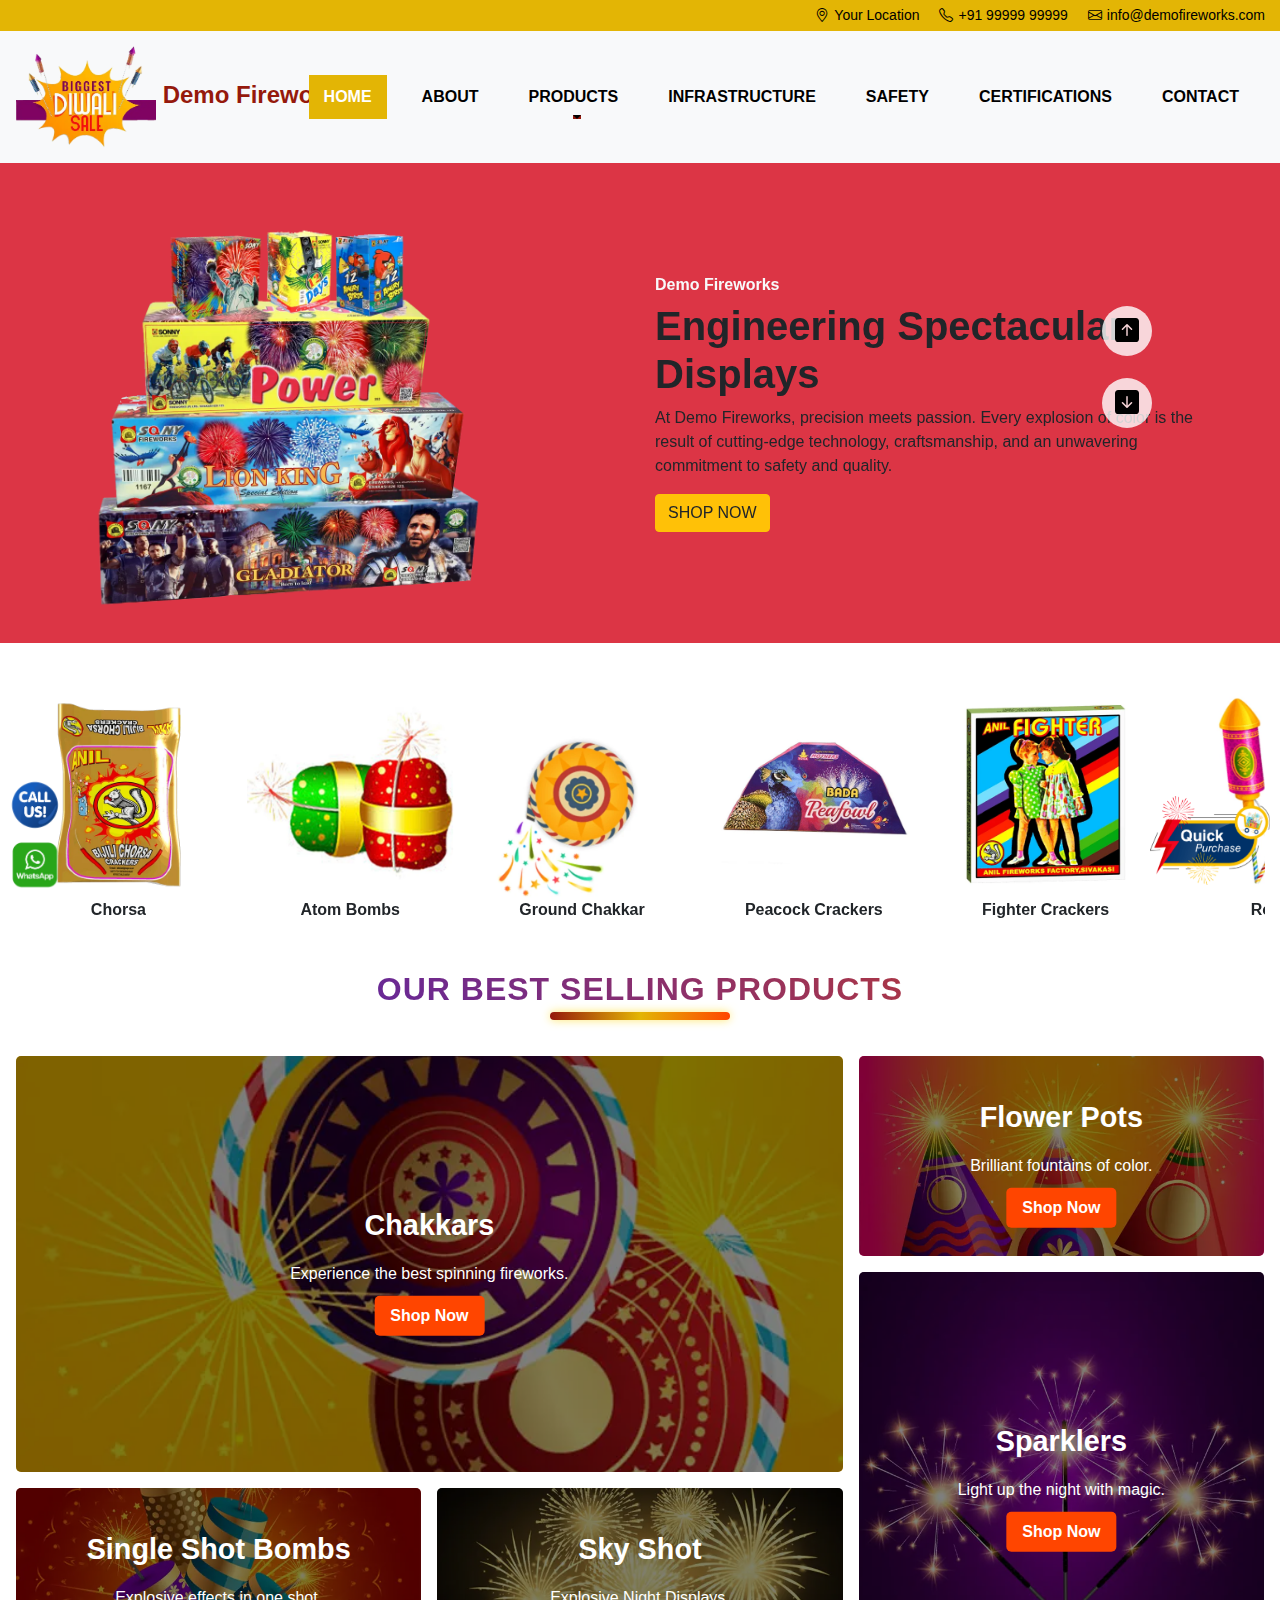
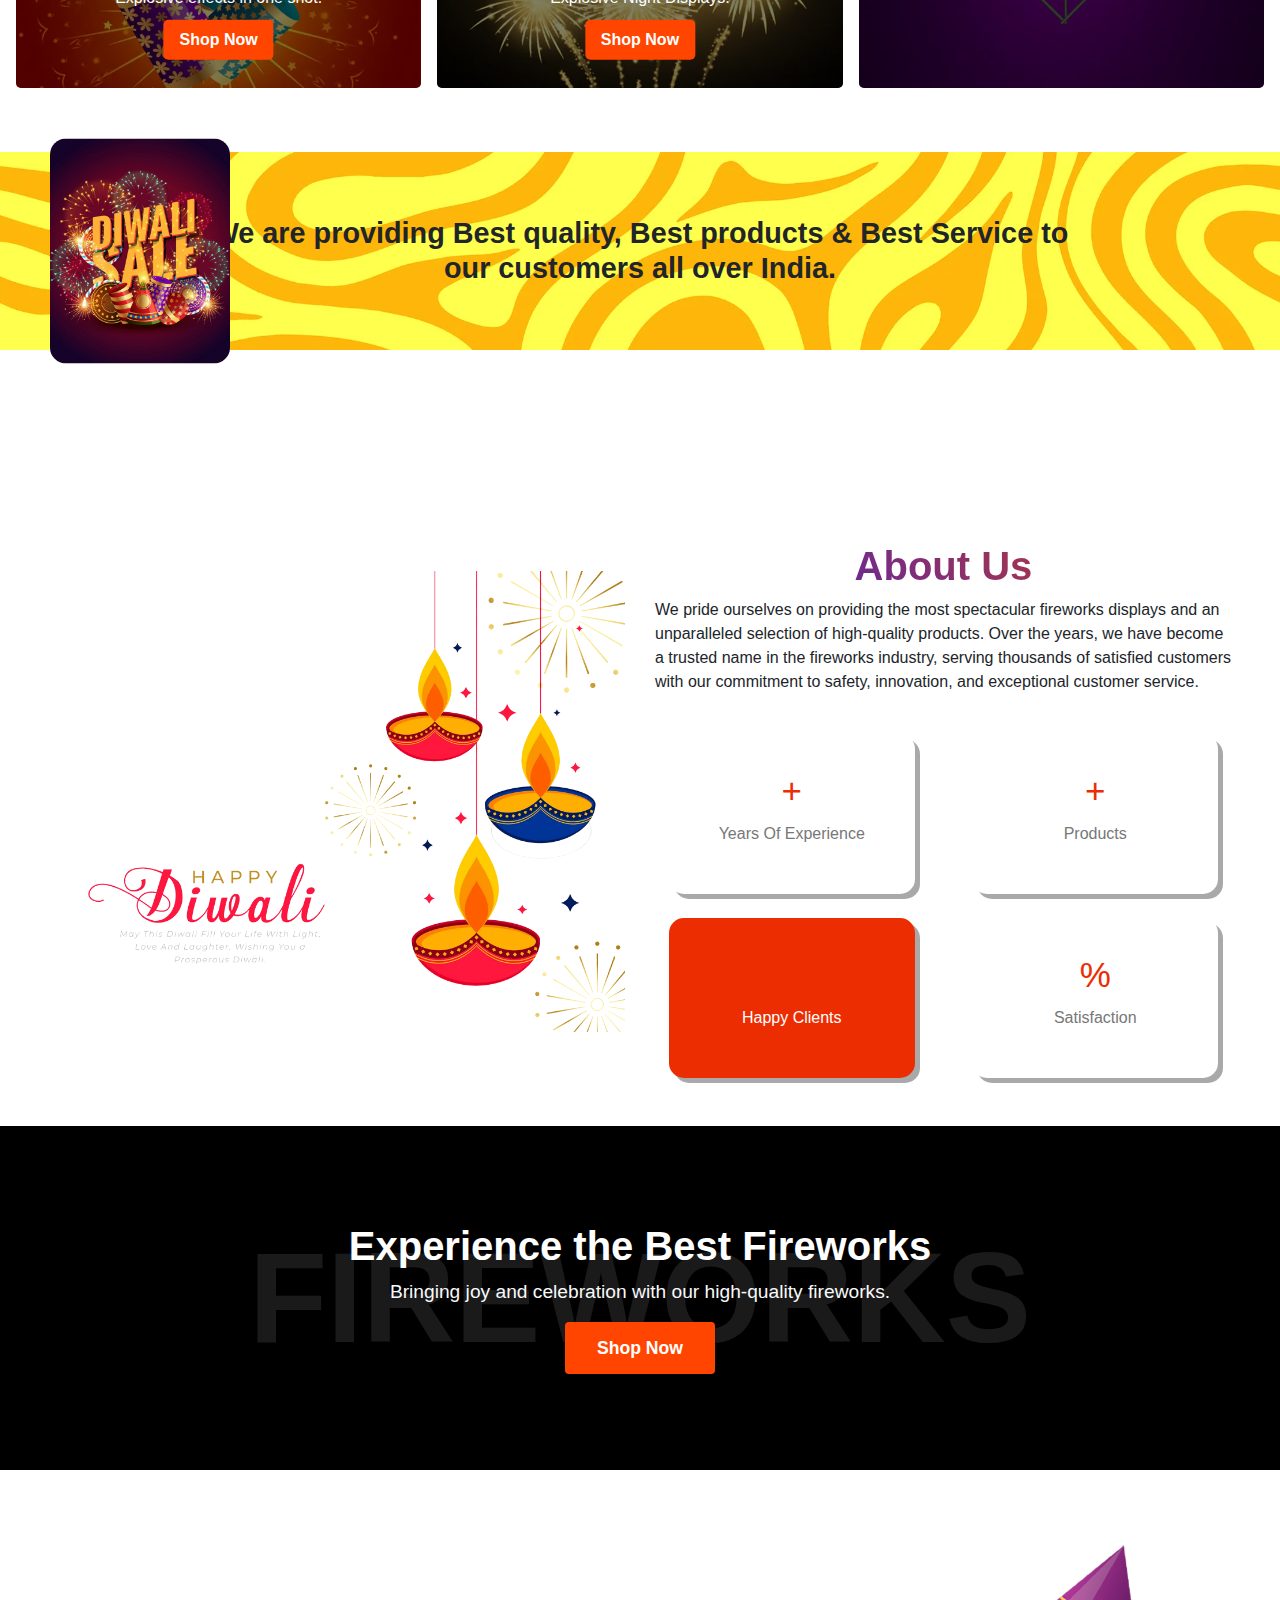
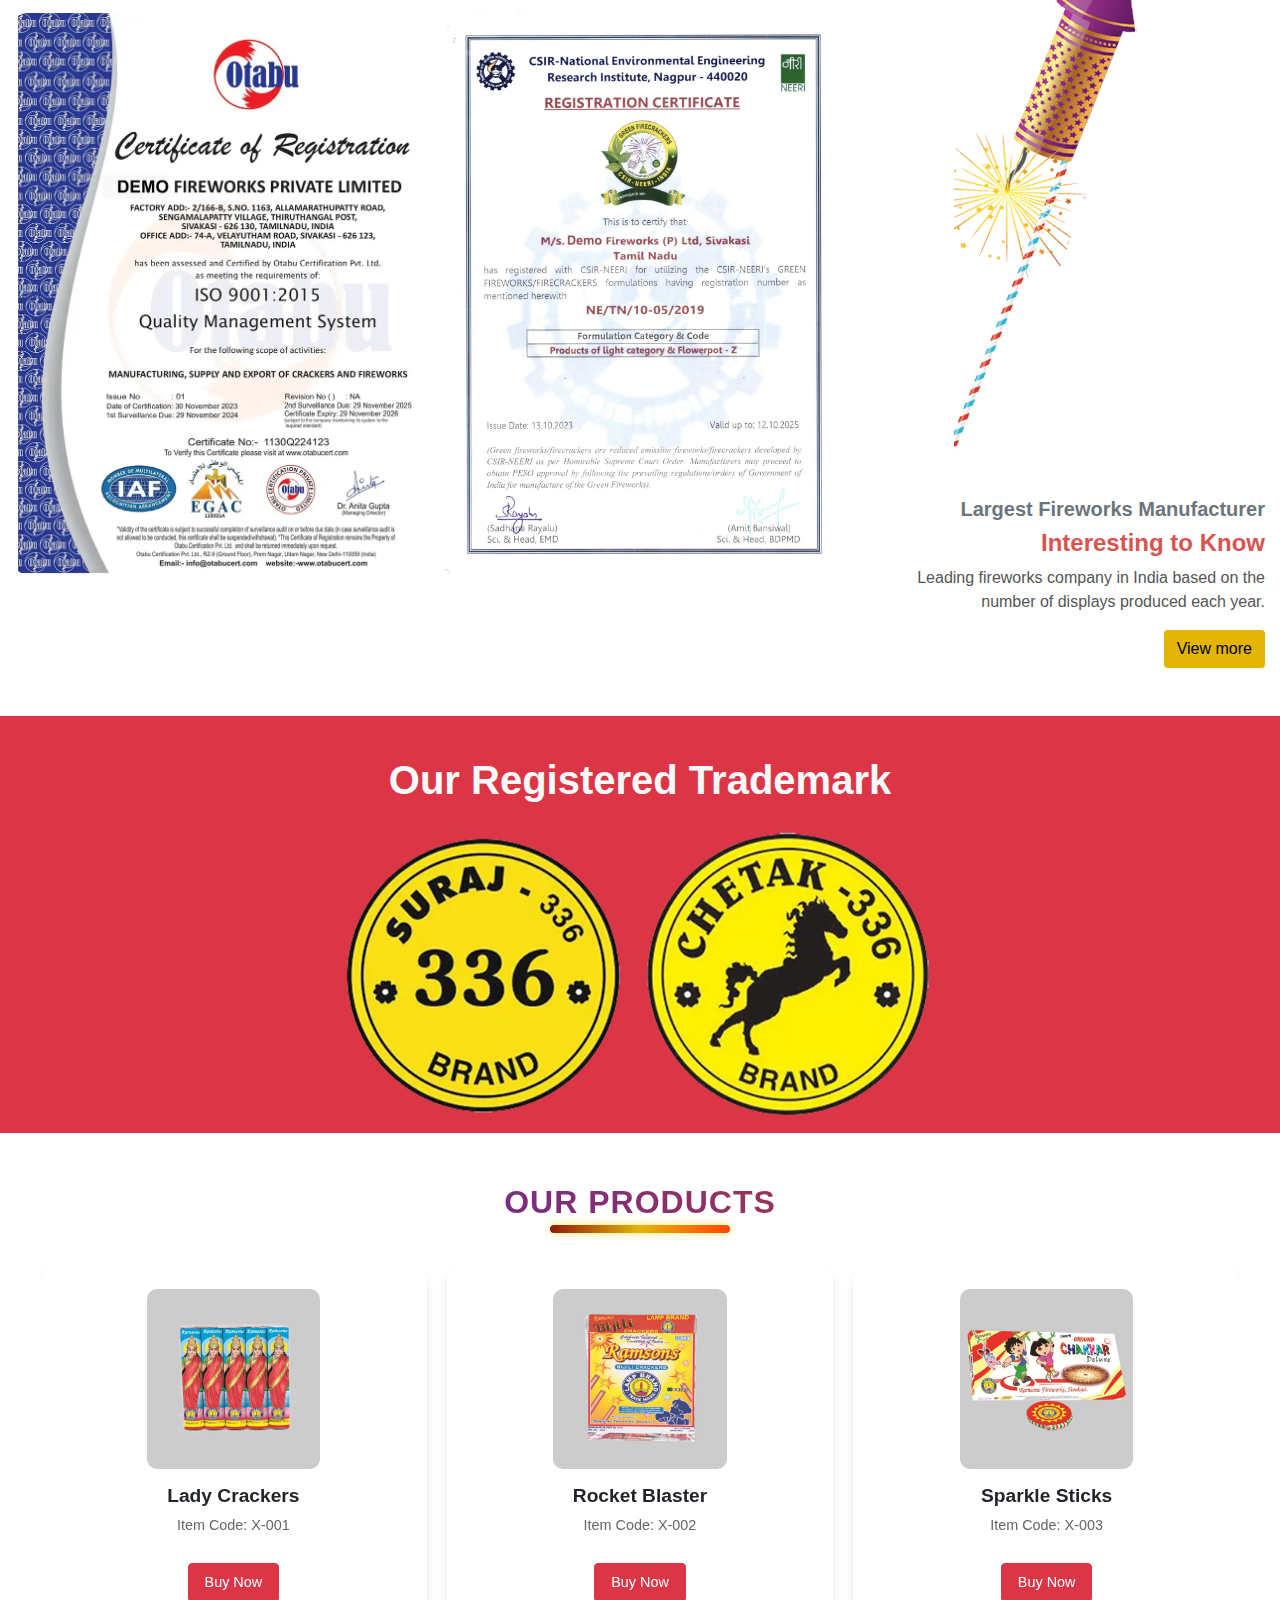
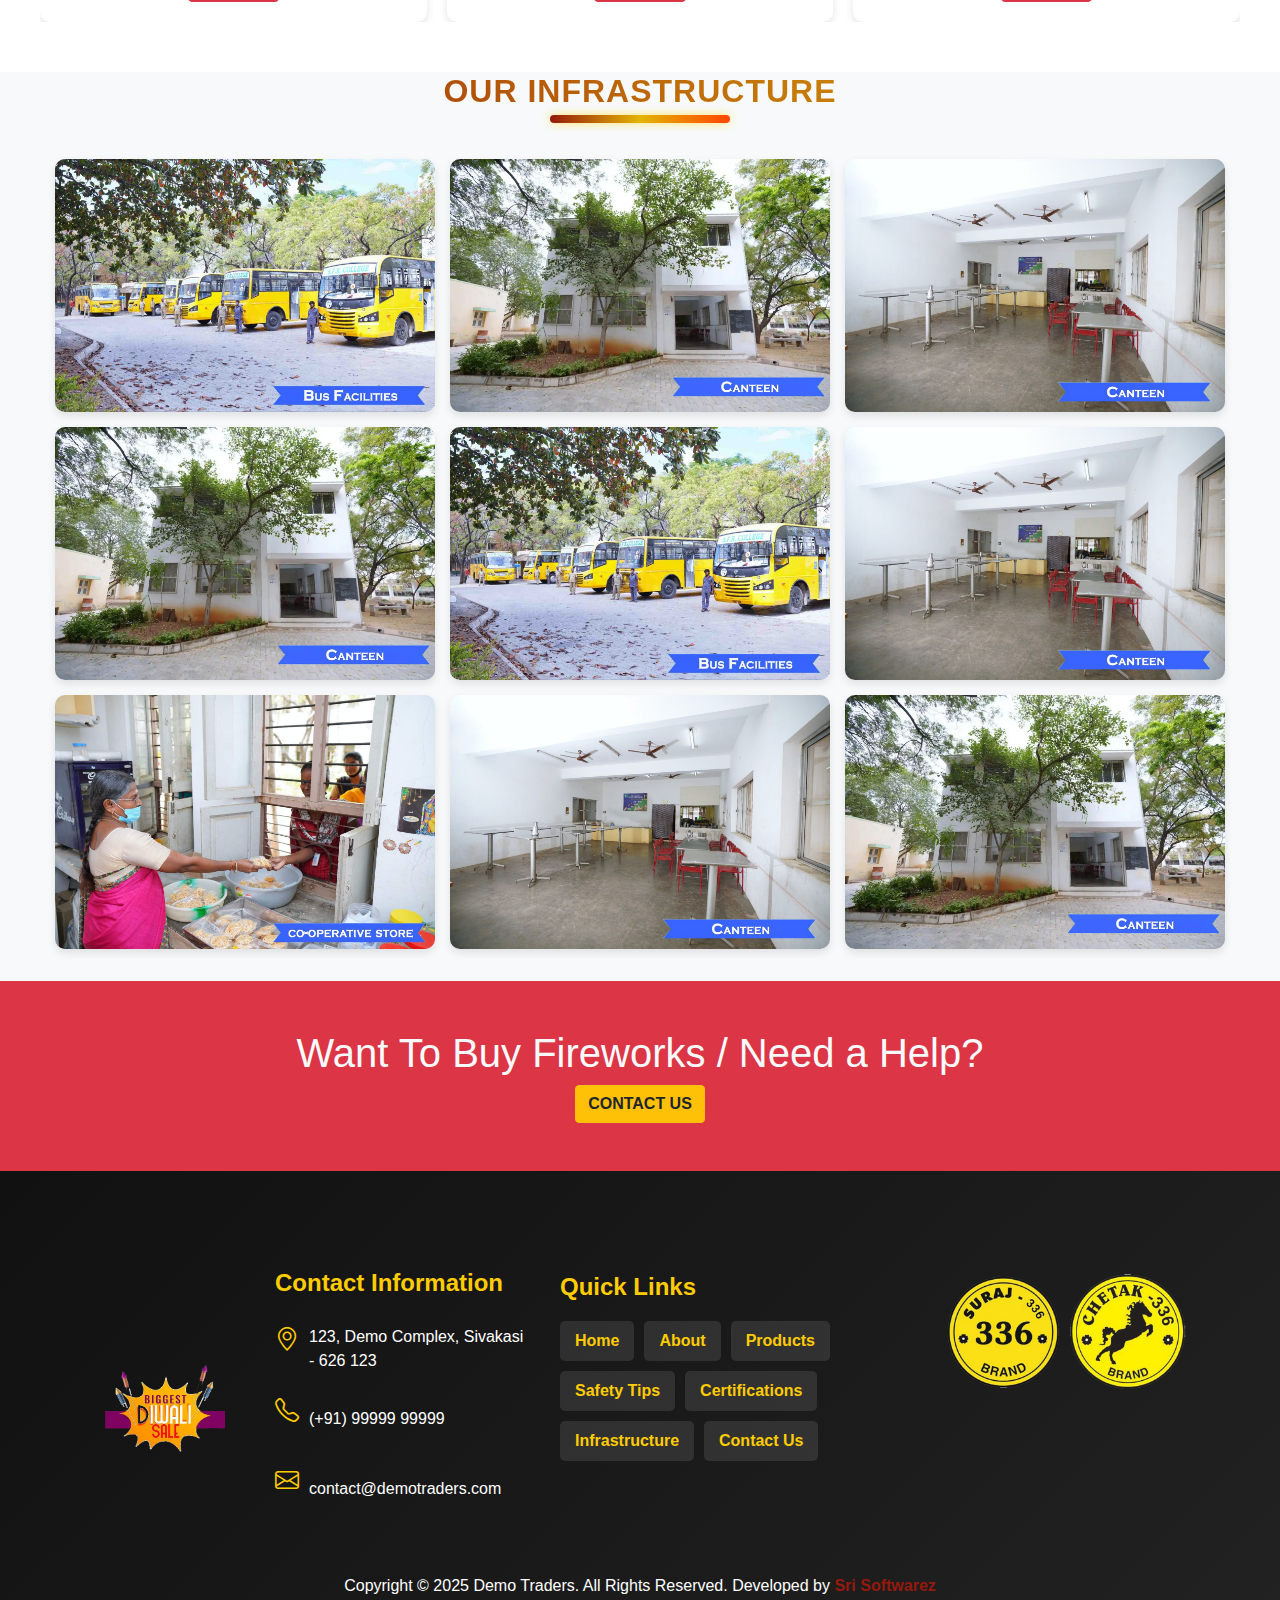
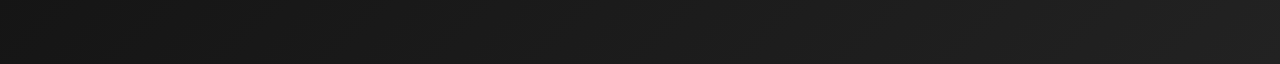
<file: index.html>
<!DOCTYPE html>
<html lang="en">
  <head itemscope itemtype="http://www.schema.org/website">
    <title>
      Demo Fireworks | Online Diwali Crackers Sale | Sivakasi Fireworks Manufacturer | Fireworks Discount Sale |Online
      Diwali Fireworks Sale Sivakasi Pattasu Kadal
    </title>
    <meta charset="UTF-8" />
    <meta name="viewport" content="width=device-width, initial-scale=1, maximum-scale=1" />
    <meta property="og:title" content="Demo Fireworks" />
    <meta property="og:type" content="website" />
    <meta property="og:site_name" content="Demo Fireworks" />
    <meta property="og:url" content="https://www.demofireworks.com" />
    <meta property="og:image" content="https://www.demoFireworks.com/images/android-icon-192x192.png" />
    <meta
      name="keywords"
      content="Demo Fireworks, online diwali crackers sale, sivakasi wholesale fireworks manufacturers, crackers discount sale, sivakasi pattasu kadal"
    />
    <meta
      property="og:description"
      name="description"
      content="We are one of the leading fireworks manufacturers and dealers in crackers & fireworks. We welcome you to the coolest fireworks site on the WEB, where you can get all top quality crackers & other fireworks-related products."
    />
    <meta name="robots" content="all" />
    <meta name="revisit-after" content="10 Days" />
    <meta name="copyright" content="Demo Fireworks" />
    <meta name="language" content="English" />
    <meta name="distribution" content="Global" />
    <meta name="web_author" content="srisoftwarez.com" />
    <meta name="msapplication-TileImage" content="images/ms-icon-144x144.png" />
    <link rel="icon" type="image/png" sizes="32x32" href="images/favicon-32x32.png" />
    <link rel="apple-touch-icon" sizes="32x32" href="images/favicon-32x32.png" />
    <link rel="icon" sizes="192x192" href="images/android-icon-192x192.png" />
    <link rel="stylesheet" href="./css/animate.css" />
    <link rel="stylesheet" href="./css/bootstrap.min.css" />
    <link rel="stylesheet" href="./css/swiper.css" />

    <link rel="stylesheet" href="./css/hover-min.css" />
    <link rel="stylesheet" href="./css/style.css" />
  </head>

  <body itemscope itemtype="http://schema.org/WebPage">
    <header>
      <!-- Top Bar -->
      <div class="header-topbar">
        <div class="container-fluid">
          <div class="contact-info d-flex flex-column flex-md-row">
            <a href="https://goo.gl/maps/example" target="_blank"> <i class="bi bi-geo-alt"></i> Your Location </a>
            <a href="tel:+1234567890"> <i class="bi bi-telephone"></i> +91 99999 99999 </a>
            <a href="mailto:info@demofireworks.com"> <i class="bi bi-envelope"></i> info@demofireworks.com </a>
          </div>
        </div>
      </div>

      <!-- Navbar -->
      <nav class="navbar navbar-expand-xl navbar-light bg-light text-dark">
        <a class="navbar-brand text-red" href="index.html">
          <img class="img-fluid" src="./images/logo.webp" alt="logo" title="Demo Fireworks" />
          Demo Fireworks
        </a>

        <button
          class="navbar-toggler"
          type="button"
          data-toggle="collapse"
          data-target="#navbarSupportedContent"
          aria-controls="navbarSupportedContent"
          aria-expanded="false"
          aria-label="Toggle navigation"
        >
          <i class="bi bi-three-dots text-dark"></i>
        </button>

        <div class="collapse navbar-collapse" id="navbarSupportedContent">
          <ul class="navbar-nav ml-auto">
            <li class="nav-item active">
              <a class="nav-link" href="index.html">Home <span class="sr-only">(current)</span></a>
            </li>
            <li class="nav-item">
              <a class="nav-link" href="about.html">About</a>
            </li>
            <li class="nav-item dropdown">
              <a
                class="nav-link dropdown-toggle"
                href="products.html"
                id="productsDropdown"
                role="button"
                data-toggle="dropdown"
                aria-expanded="false"
              >
                Products
              </a>
              <div class="dropdown-menu">
                <a class="dropdown-item" href="products.html#category-1">Category - 1</a>
                <a class="dropdown-item" href="products.html#category-2">Category - 2</a>
                <a class="dropdown-item" href="products.html#category-3">Category - 3</a>
              </div>
            </li>
            <li class="nav-item">
              <a class="nav-link" href="infrastructure.html">Infrastructure</a>
            </li>
            <li class="nav-item">
              <a class="nav-link" href="safety.html">Safety</a>
            </li>
            <li class="nav-item">
              <a class="nav-link" href="certifications.html">Certifications</a>
            </li>
            <li class="nav-item">
              <a class="nav-link" href="contact.html">Contact</a>
            </li>
          </ul>
        </div>
      </nav>
    </header>

    <!-- index carousel -->
    <div class="swiper fadeSwiper">
      <div class="swiper-wrapper">
        <div class="swiper-slide">
          <div class="flex-container container">
            <div class="row align-items-center justify-content-center">
              <div class="col-12 col-md-6 col-lg-6 hvr-grow">
                <div class="image-container">
                  <img
                    class="img-fluid w-75 wow fadeInLeft"
                    data-wow-duration="1s"
                    src="./images/slide21-copy.webp"
                    alt="carousel slide two"
                  />
                </div>
              </div>
              <div class="col-12 col-md-6 col-lg-6">
                <div class="text-container">
                  <h1 class="heading6 wow fadeInDown text-light" data-wow-duration="1s">Demo Fireworks</h1>
                  <h2 class="heading1 wow fadeInUp" data-wow-duration="1.2s">Engineering Spectacular Displays</h2>
                  <p class="wow fadeInUp" data-wow-duration="1.5s">
                    At Demo Fireworks, precision meets passion. Every explosion of color is the result of cutting-edge
                    technology, craftsmanship, and an unwavering commitment to safety and quality.
                  </p>
                  <a class="btn btn-warning text-uppercase wow fadeInUp" data-wow-duration="1.8s" href="products.html">
                    Shop Now
                  </a>
                </div>
              </div>
            </div>
          </div>
        </div>

        <!-- second slide -->
        <div class="swiper-slide">
          <div class="flex-container container">
            <div class="row align-items-center justify-content-center">
              <div class="col-12 col-md-6 col-lg-6 hvr-grow">
                <div class="image-container">
                  <img
                    class="img-fluid w-75 wow fadeInLeft"
                    data-wow-duration="1s"
                    src="./images/front-slide.webp"
                    alt="carousel slide two"
                  />
                </div>
              </div>
              <div class="col-12 col-md-6 col-lg-6">
                <div class="text-container">
                  <h1 class="heading6 wow fadeInDown text-light" data-wow-duration="1s">Demo Fireworks</h1>
                  <h2 class="heading1 wow fadeInUp" data-wow-duration="1.2s">
                    Igniting Brilliance,Celebrating Every Spark!
                  </h2>
                  <p class="wow fadeInUp" data-wow-duration="1.5s">
                    At Demo Fireworks, we believe that every spark tells a story of innovation and excellence.
                  </p>
                  <a class="btn btn-warning text-uppercase wow fadeInUp" data-wow-duration="1.8s" href="products.html">
                    Shop Now
                  </a>
                </div>
              </div>
            </div>
          </div>
        </div>
      </div>

      <!-- Custom Navigation Buttons -->
      <div class="swiper-buttons swiper-button-prev">
        <i class="bi bi-arrow-up-square-fill"></i>
      </div>
      <div class="swiper-buttons swiper-button-next">
        <i class="bi bi-arrow-down-square-fill"></i>
      </div>
    </div>

    <!-- product categories -->
    <section class="container-fluid mt-5">
      <div class="swiper scrollSwiper">
        <div class="swiper-wrapper">
          <div class="swiper-slide d-flex flex-column">
            <img src="./images/30-image-3.webp" class="d-block w-100" alt="Image 1" />
            <p class="text-center font-weight-bold">Sky Shot</p>
          </div>
          <div class="swiper-slide d-flex flex-column">
            <img src="./images/bijili-chorsa-500x500.webp" class="d-block w-100" alt="Image 2" />
            <p class="text-center font-weight-bold">Chorsa</p>
          </div>
          <div class="swiper-slide d-flex flex-column">
            <img src="./images/bombs.webp" class="d-block w-100" alt="Image 3" />
            <p class="text-center font-weight-bold">Atom Bombs</p>
          </div>
          <div class="swiper-slide d-flex flex-column">
            <img src="./images/chakkarams.webp" class="d-block w-100" alt="Image 4" />
            <p class="text-center font-weight-bold">Ground Chakkar</p>
          </div>
          <div class="swiper-slide d-flex flex-column">
            <img src="./images/peacock.webp" class="d-block w-100" alt="Image 5" />
            <p class="text-center font-weight-bold">Peacock Crackers</p>
          </div>
          <div class="swiper-slide d-flex flex-column">
            <img src="./images/fighter.webp" class="d-block w-100" alt="Image 6" />
            <p class="text-center font-weight-bold">Fighter Crackers</p>
          </div>
          <div class="swiper-slide d-flex flex-column">
            <img src="./images/rockets.webp" class="d-block w-100" alt="Image 7" />
            <p class="text-center font-weight-bold">Rocket</p>
          </div>
          <div class="swiper-slide d-flex flex-column">
            <img src="./images/serpent-eggs.webp" class="d-block w-100" alt="Image 1" />
            <p class="text-center font-weight-bold">Serpent Eggs</p>
          </div>
          <div class="swiper-slide d-flex flex-column">
            <img src="./images/twinkling_stars.webp" class="d-block w-100" alt="Image 2" />
            <p class="text-center font-weight-bold">Twinkling Stars</p>
          </div>
          <div class="swiper-slide d-flex flex-column">
            <img src="./images/torch.webp" class="d-block w-100" alt="Image 2" />
            <p class="text-center font-weight-bold">Torch Crackers</p>
          </div>
        </div>
      </div>
    </section>

    <!-- product grid -->
    <!-- index-products-display -->
    <section class="best-selling-products container-fluid">
      <h1 class="section-title mb-5 mt-3">Our Best Selling Products</h1>
      <div class="banner-container">
        <!-- Large Image on Left -->
        <div class="banner-card large">
          <img class="img-fluid" src="./images/product1.webp" alt="Chakkars" />
          <div class="banner-content">
            <h4>Chakkars</h4>
            <p>Experience the best spinning fireworks.</p>
            <a href="/product-tag/multishots/" target="_blank" class="shop-now-btn">Shop Now</a>
          </div>
        </div>

        <!-- Right Side (4 Cards) -->
        <div class="banner-card">
          <img src="./images/product2.webp" alt="Aerial Sky Shots" />
          <div class="banner-content">
            <h4>Flower Pots</h4>
            <p>Brilliant fountains of color.</p>
            <a href="/product-tag/aerial-sky-shots/" target="_blank" class="shop-now-btn">Shop Now</a>
          </div>
        </div>

        <div class="banner-card tall">
          <img src="./images/product3.webp" alt="Ground Fireworks" />
          <div class="banner-content">
            <h4>Sparklers</h4>
            <p>Light up the night with magic.</p>
            <a href="/product-tag/ground-fireworks/" target="_blank" class="shop-now-btn">Shop Now</a>
          </div>
        </div>

        <div class="banner-card">
          <img src="./images/product6.webp" alt="Rockets" />
          <div class="banner-content">
            <h4>Single Shot Bombs</h4>
            <p>Explosive effects in one shot.</p>
            <a href="/product-tag/rockets/" target="_blank" class="shop-now-btn">Shop Now</a>
          </div>
        </div>
        <div class="banner-card">
          <img src="./images/product5.webp" alt="Rockets" />
          <div class="banner-content">
            <h4>Sky Shot</h4>
            <p>Explosive Night Displays.</p>
            <a href="/product-tag/rockets/" target="_blank" class="shop-now-btn">Shop Now</a>
          </div>
        </div>
      </div>
    </section>
    <!-- index-cta -->
    <section class="cta-section">
      <div class="container-fluid">
        <!-- Vertical image positioned outside -->
        <div class="image-container">
          <img class="img-fluid" src="./images/vertical-image.webp" alt="diwali fireworks sale" />
        </div>

        <!-- Full-width yellow background text container -->
        <div class="text-container">
          <h3>We are providing Best quality, Best products & Best Service to our customers all over India.</h3>
        </div>
      </div>
    </section>
    <!-- index counter -->
    <section class="index-counter">
      <div class="container-fluid px-lg-5 py-5">
        <div class="row align-items-center">
          <!-- Image Section (Left Side) -->
          <div class="col-12 col-lg-6 wow fadeInDown text-center text-lg-left">
            <div class="image-container">
              <img src="./images/diwali_copy.webp" alt="demo traders" class="img-fluid" />
            </div>
          </div>

          <!-- Text & Counters (Right Side) -->
          <div class="col-12 col-lg-6 wow fadeInDown">
            <div class="text-container py-3 text-center text-lg-left">
              <h2 class="text-main font-weight-bold heading1 text-gradient">About Us</h2>
              <p class="helvetica mb-4">
                We pride ourselves on providing the most spectacular fireworks displays and an unparalleled selection of
                high-quality products. Over the years, we have become a trusted name in the fireworks industry, serving
                thousands of satisfied customers with our commitment to safety, innovation, and exceptional customer
                service.
              </p>
            </div>

            <!-- Counters Section -->
            <div class="row text-center">
              <div class="col-12 col-md-6 col-lg-6">
                <div class="count-box">
                  <ul class="counter fullpad raleway">
                    <li>
                      <span class="count percent counter-font counttext bold" data-count="10"></span>
                      <span class="bannerhead">+</span>
                    </li>
                    <p class="helvetica">Years Of Experience</p>
                  </ul>
                </div>
              </div>
              <div class="col-12 col-md-6 col-lg-6">
                <div class="count-box">
                  <ul class="counter fullpad raleway">
                    <li>
                      <span class="count percent counter-font counttext bold" data-count="100"></span>
                      <span class="bannerhead">+</span>
                    </li>
                    <p class="helvetica">Products</p>
                  </ul>
                </div>
              </div>
            </div>

            <div class="row text-center mt-4">
              <div class="col-12 col-md-6 col-lg-6">
                <div class="count-box diff-color">
                  <ul class="counter fullpad raleway">
                    <li>
                      <span class="count percent counter-font counttext bold" data-count="2000"></span>
                      <span class="bannerhead">+</span>
                    </li>
                    <p class="helvetica">Happy Clients</p>
                  </ul>
                </div>
              </div>
              <div class="col-12 col-md-6 col-lg-6">
                <div class="count-box">
                  <ul class="counter fullpad raleway">
                    <li>
                      <span class="count percent counter-font counttext bold" data-count="100"></span>
                      <span class="bannerhead">%</span>
                    </li>
                    <p class="helvetica">Satisfaction</p>
                  </ul>
                </div>
              </div>
            </div>
          </div>
          <!-- End Right Section -->
        </div>
      </div>
    </section>
    <!-- opacity reduced large text section -->
    <section class="highlight-section">
      <div class="container-fluid position-relative">
        <!-- Background Huge Text -->
        <h1 class="background-text">FIREWORKS</h1>

        <!-- Foreground Content -->
        <div class="content text-center">
          <h2 class="text-white">Experience the Best Fireworks</h2>
          <p class="text-light">Bringing joy and celebration with our high-quality fireworks.</p>
          <a href="#" class="btn btn-primary">Shop Now</a>
        </div>
      </div>
    </section>

    <!-- certificate section -->
    <section class="fireworks-section container-fluid py-5">
      <div class="row align-items-center">
        <div class="col-md-4 text-center">
          <div class="image-box">
            <img src="./images/demo-certificate.webp" class="img-fluid hover-effect" alt="Fireworks Image 1" />
          </div>
        </div>

        <div class="col-md-4 text-center">
          <div class="image-box">
            <img src="images/demo-green-certificate.webp" class="img-fluid hover-effect" alt="Fireworks Image 2" />
          </div>
        </div>

        <div class="col-md-4 text-center">
          <div class="image-box">
            <img src="images/rocket.png" class="img-fluid hover-effect" alt="Rocket Image" />
          </div>
          <div class="text-box text-md-right mt-3">
            <h5 class="text-muted">Largest Fireworks Manufacturer</h5>
            <h4>Interesting to Know</h4>
            <p>Leading fireworks company in India based on the number of displays produced each year.</p>
            <a href="#" class="btn">View more</a>
          </div>
        </div>
      </div>
    </section>
    <!-- trade mark section -->
    <section class="trademark-section bg-danger">
      <div class="container-fluid d-flex flex-column align-items-center justify-content-center">
        <h1 class="text-center text-light">Our Registered Trademark</h1>
        <div class="image-container">
          <img class="img-fluid" src="./images/trademark.png" alt="trademark" />
        </div>
      </div>
    </section>
    <section class="our-products">
      <h2 class="text-gradient mb-5 section-title">Our Products</h2>
      <div class="swiper thirdSwiper">
        <div class="swiper-wrapper">
          <div class="swiper-slide d-flex flex-column align-items-center">
            <img class="w-50" src="./images/p-001.webp" alt="Lady Crackers" />
            <h3>Lady Crackers</h3>
            <p>Item Code: X-001</p>
            <a class="btn btn-danger" href="#">Buy Now</a>
          </div>
          <div class="swiper-slide d-flex flex-column align-items-center">
            <img class="w-50" src="./images/p-003.webp" alt="Rocket Blaster" />
            <h3>Rocket Blaster</h3>
            <p>Item Code: X-002</p>
            <a class="btn btn-danger" href="#">Buy Now</a>
          </div>
          <div class="swiper-slide d-flex flex-column align-items-center">
            <img class="w-50" src="./images/p-005.webp" alt="Sparkle Sticks" />
            <h3>Sparkle Sticks</h3>
            <p>Item Code: X-003</p>
            <a class="btn btn-danger" href="#">Buy Now</a>
          </div>
          <div class="swiper-slide d-flex flex-column align-items-center">
            <img class="w-50" src="./images/p-006.webp" alt="Thunder Bombs" />
            <h3>Thunder Bombs</h3>
            <p>Item Code: X-004</p>
            <a class="btn btn-danger" href="#">Buy Now</a>
          </div>
        </div>
        <!-- Swiper Navigation & Pagination -->
        <div class="swiper-button-next"></div>
        <div class="swiper-button-prev"></div>
        <div class="swiper-pagination"></div>
      </div>
    </section>
    <section class="infrastructure">
      <h2 class="gradient-text text-center h1 text-uppercase section-title mb-5">Our Infrastructure</h2>
      <div class="container">
        <div>
          <img src="./images/infra-1.webp" alt="infrastructure" />
        </div>
        <div>
          <img src="./images/infra-2.webp" alt="infrastructure" />
        </div>
        <div>
          <img src="./images/infra-3.webp" alt="infrastructure" />
        </div>
        <div>
          <img src="./images/infra-2.webp" alt="infrastructure" />
        </div>
        <div>
          <img src="./images/infra-1.webp" alt="infrastructure" />
        </div>
        <div>
          <img src="./images/infra-3.webp" alt="infrastructure" />
        </div>
        <div>
          <img src="./images/infra-4.webp" alt="infrastructure" />
        </div>
        <div>
          <img src="./images/infra-3.webp" alt="infrastructure" />
        </div>
        <div>
          <img src="./images/infra-2.webp" alt="infrastructure" />
        </div>
      </div>
    </section>
    <section class="contact bg-danger text-light text-center p-5">
      <h2 class="h1">Want To Buy Fireworks / Need a Help?</h2>
      <a class="btn btn-warning text-uppercase font-weight-bold helvetica" href="contact.html">Contact Us</a>
    </section>
    <footer class="footer-bg">
      <div class="container pt-5">
        <div class="row">
          <!-- Logo Column -->
          <div class="col-lg-2 col-md-6 col-12 text-center align-self-center">
            <a href="index.php">
              <img src="images/logo.webp" class="img-fluid w-75" alt="Demo Fireworks" title="Demo Fireworks" />
            </a>
          </div>

          <!-- Contact Info Column -->
          <div class="col-lg-3 col-md-6 col-12">
            <div class="arial heading2 txt-warning pb-3">
              <h4>Contact Information</h4>
            </div>
            <ul class="list-unstyled">
              <li class="helvetica text-white pb-3">
                <p><i class="bi bi-geo-alt txt-warning"></i></p>
                <div class="text1 clr">123, Demo Complex, Sivakasi - 626 123</div>
              </li>
              <li class="helvetica text-white pb-3">
                <p><i class="bi bi-telephone txt-warning"></i></p>
                <div class="text1 clr">(+91) 99999 99999</div>
              </li>
              <li class="helvetica text-white pb-3">
                <p><i class="bi bi-envelope txt-warning"></i></p>
                <div class="text1 clr">contact@demotraders.com</div>
              </li>
            </ul>
          </div>

          <!-- Quick Links Column -->
          <div class="col-lg-4 col-md-6 col-12">
            <div class="arial heading5 pb-3 txt-warning">Quick Links</div>
            <div class="tagcloud mb-3 my-mb-0">
              <a href="index.html" class="arial">Home</a>
              <a href="about.html" class="arial">About</a>
              <a href="products.html" class="arial">Products</a>
              <a href="safety.html" class="arial">Safety Tips</a>
              <a href="certifications.html" class="arial">Certifications</a>
              <a href="infrastructure.html" class="arial">Infrastructure</a>
              <a href="contact.html" class="arial">Contact Us</a>
            </div>
          </div>

          <!-- Trademark Column -->
          <div class="col-lg-3 col-md-6 col-12 text-center">
            <div class="image-container">
              <img class="img-fluid" src="./images/trademark.png" alt="trademark" />
            </div>
          </div>
        </div>
        <p class="helvetica text-white text-center mt-4">
          Copyright © 2025 Demo Traders. All Rights Reserved. Developed by
          <a class="text-red" href="http://www.srisoftwarez.com/">Sri Softwarez</a>
        </p>
      </div>
    </footer>

    <div class="fixed point w0">
      <a href="https://api.whatsapp.com/send?phone=9999999999">
        <img src="images/whatsappicon.png" class="priceicn float-left" alt="" title="" />
      </a>
    </div>
    <div class="fixed point1 w0 d-none d-lg-block">
      <span class="time-of-year">
        <img src="images/callicon.png" class="priceicn float-left" alt="" title="" />
        <div class="tooltip text-white carter text-center">
          For More Details Call <br />
          <i class="fa fa-phone text-white"></i> +91 99999 99999
        </div>
      </span>
    </div>
    <div class="fixed point1 w0 d-lg-none">
      <a href="tel:+91 99999 99999">
        <img src="images/callicon.png" class="priceicn float-left" alt="" title="" />
      </a>
    </div>
    <div class="fixed point2">
      <a href="products.html">
        <img src="images/quickpurchase.png" class="priceicn2 float-right blink" alt="" title="" />
      </a>
    </div>
    <div id="top-btn">
      <button id="goTopBtn" class="go-top">
        <i class="bi bi-arrow-up"></i>
      </button>
    </div>
    <script src="js/jquery.min.js"></script>
    <script src="js/bootstrap.min.js"></script>
    <script src="js/swiper-bundle.min.js"></script>
    <script src="js/gsap.min.js"></script>
    <script src="js/wow.min.js"></script>
    <script>
      new WOW().init();
      console.log('WOW.js initialized');
    </script>
    <script src="js/script.js"></script>
  </body>
</html>
</file>
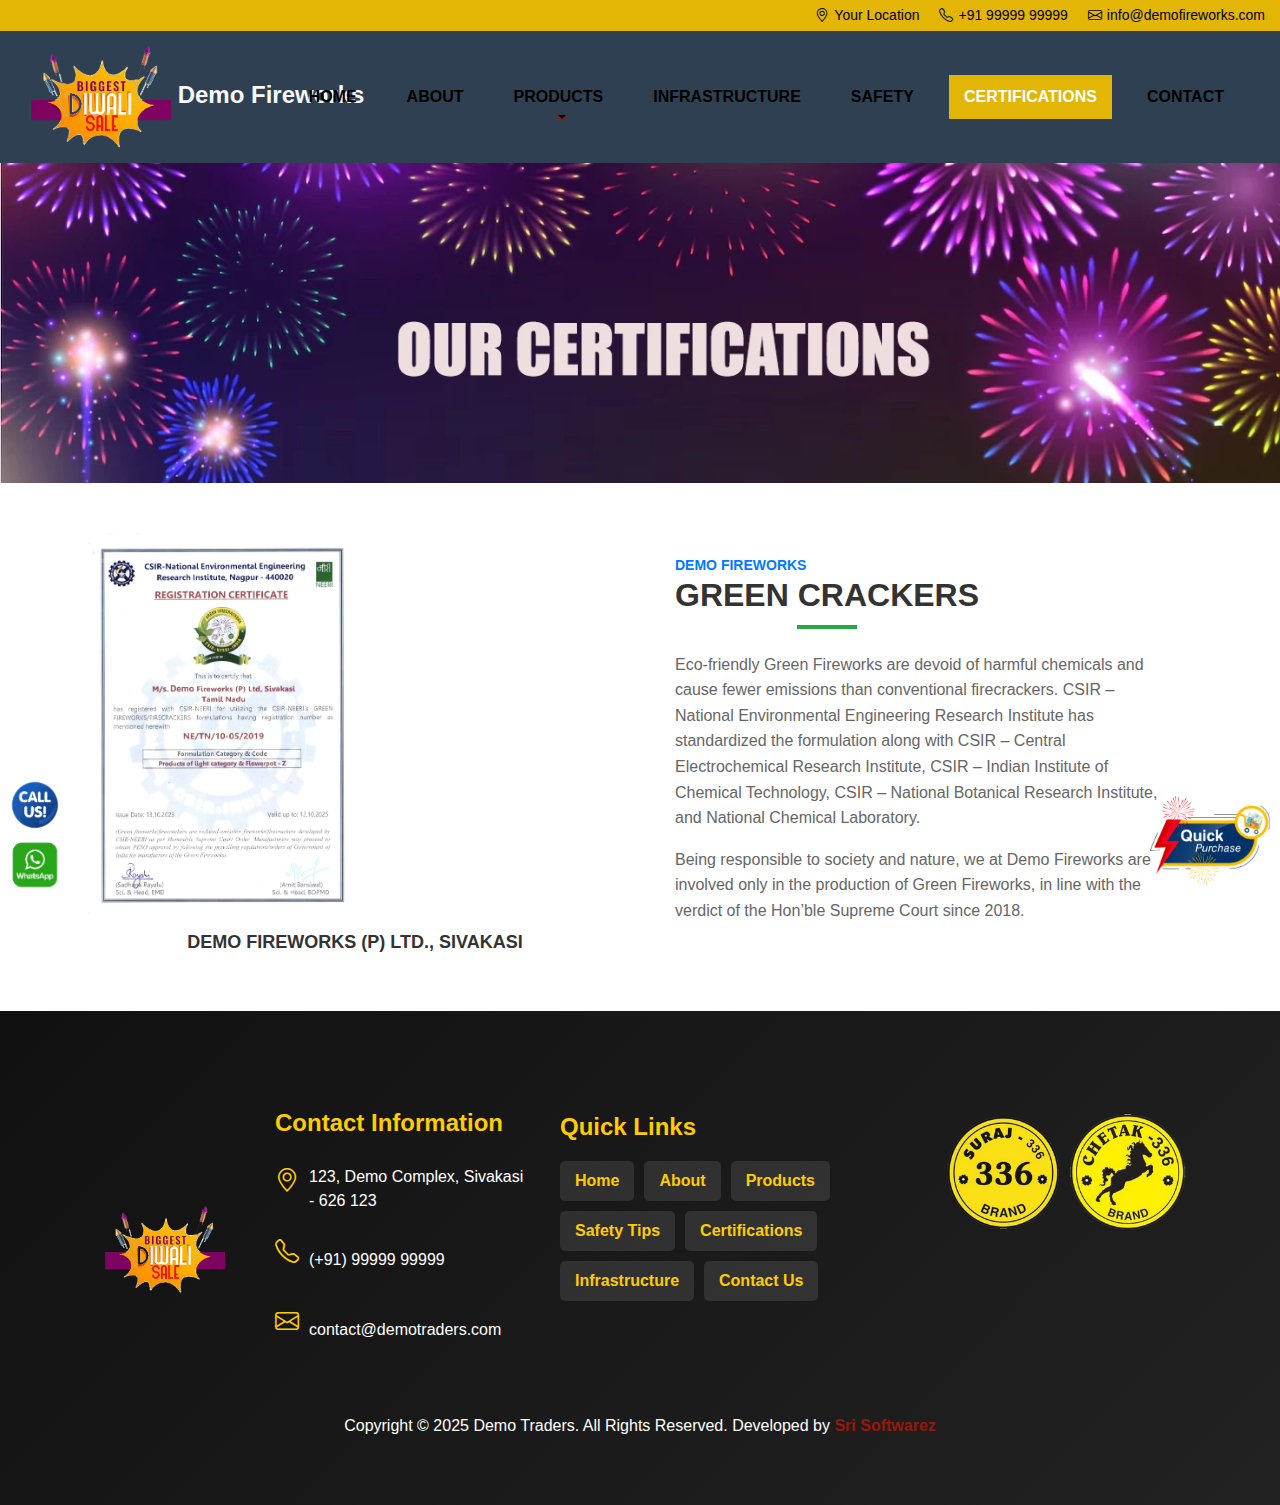
<file: certifications.html>
<!DOCTYPE html>
<html lang="en">
  <head itemscope itemtype="http://www.schema.org/website">
    <title>
      Demo Fireworks | Online Diwali Crackers Sale | Sivakasi Fireworks Manufacturer | Fireworks Discount Sale |Online
      Diwali Fireworks Sale Sivakasi Pattasu Kadal
    </title>
    <meta charset="UTF-8" />
    <meta name="viewport" content="width=device-width, initial-scale=1, maximum-scale=1" />
    <meta property="og:title" content="Demo Fireworks" />
    <meta property="og:type" content="website" />
    <meta property="og:site_name" content="Demo Fireworks" />
    <meta property="og:url" content="https://www.demofireworks.com" />
    <meta property="og:image" content="https://www.demoFireworks.com/images/android-icon-192x192.png" />
    <meta
      name="keywords"
      content="Demo Fireworks, online diwali crackers sale, sivakasi wholesale fireworks manufacturers, crackers discount sale, sivakasi pattasu kadal"
    />
    <meta
      property="og:description"
      name="description"
      content="We are one of the leading fireworks manufacturers and dealers in crackers & fireworks. We welcome you to the coolest fireworks site on the WEB, where you can get all top quality crackers & other fireworks-related products."
    />
    <meta name="robots" content="all" />
    <meta name="revisit-after" content="10 Days" />
    <meta name="copyright" content="Demo Fireworks" />
    <meta name="language" content="English" />
    <meta name="distribution" content="Global" />
    <meta name="web_author" content="srisoftwarez.com" />
    <meta name="msapplication-TileImage" content="images/ms-icon-144x144.png" />
    <link rel="icon" type="image/png" sizes="32x32" href="images/favicon-32x32.png" />
    <link rel="apple-touch-icon" sizes="32x32" href="images/favicon-32x32.png" />
    <link rel="icon" sizes="192x192" href="images/android-icon-192x192.png" />
    <link rel="stylesheet" href="./css/animate.css" />
    <link rel="stylesheet" href="./css/bootstrap.min.css" />
    <link rel="stylesheet" href="./css/swiper.css" />

    <link rel="stylesheet" href="./css/hover-min.css" />
    <link rel="stylesheet" href="./css/style.css" />
  </head>

  <body itemscope itemtype="http://schema.org/WebPage">
    <header>
      <!-- Top Bar -->
      <div class="header-topbar">
        <div class="container-fluid">
          <div class="contact-info d-flex flex-column flex-md-row">
            <a href="https://goo.gl/maps/example" target="_blank"> <i class="bi bi-geo-alt"></i> Your Location </a>
            <a href="tel:+1234567890"> <i class="bi bi-telephone"></i> +91 99999 99999 </a>
            <a href="mailto:info@demofireworks.com"> <i class="bi bi-envelope"></i> info@demofireworks.com </a>
          </div>
        </div>
      </div>

      <!-- Navbar -->
      <nav class="navbar navbar-expand-lg">
        <div class="container-fluid">
          <a class="navbar-brand text-light" href="index.html">
            <img class="img-fluid" src="./images/logo.webp" alt="logo" title="Demo Fireworks" />
            Demo Fireworks</a
          >

          <button class="navbar-toggler" type="button" data-toggle="collapse" data-target="#navbarNav">
            <i class="bi bi-three-dots text-light"></i>
          </button>

          <div class="collapse navbar-collapse" id="navbarNav">
            <ul class="navbar-nav ml-auto">
              <li class="nav-item">
                <a class="nav-link" href="index.html">Home</a>
              </li>
              <li class="nav-item">
                <a class="nav-link" href="about.html">About</a>
              </li>
              <!-- Products Dropdown -->
              <li class="nav-item dropdown">
                <a class="nav-link dropdown-toggle" href="#" id="productsDropdown" role="button" data-toggle="dropdown">
                  Products
                </a>
                <div class="dropdown-menu">
                  <a class="dropdown-item" href="products.html#category-1">Category - 1</a>
                  <a class="dropdown-item" href="products.html#category-2">Category - 2</a>
                  <a class="dropdown-item" href="products.html#category-3">Category - 3</a>
                </div>
              </li>

              <li class="nav-item">
                <a class="nav-link" href="infrastructure.html">Infrastructure</a>
              </li>
              <li class="nav-item">
                <a class="nav-link" href="safety.html">Safety</a>
              </li>
              <li class="nav-item">
                <a class="nav-link active" href="certifications.html">Certifications</a>
              </li>
              <li class="nav-item">
                <a class="nav-link" href="contact.html">Contact</a>
              </li>
            </ul>
          </div>
        </div>
      </nav>
    </header>
    <section class="certifications-banner">
      <div class="certifications-container d-flex flex-column align-items-center justify-content-center"></div>
    </section>
    <section class="green-crackers-section text-center">
      <div class="container">
        <div class="row align-items-center">
          <!-- Left Column: Image -->
          <div class="col-md-6">
            <div class="image-wrapper w-50">
              <img src="./images/demo-green-certificate.webp" alt="Sonny Fireworks" class="img-fluid" />
            </div>
            <h4 class="company-title mt-3">DEMO FIREWORKS (P) Ltd., SIVAKASI</h4>
          </div>

          <!-- Right Column: Text Content -->
          <div class="col-md-6">
            <div class="content-wrapper">
              <div class="subtitle text-primary">DEMO FIREWORKS</div>
              <h4 class="title">GREEN CRACKERS</h4>
              <p>
                Eco-friendly Green Fireworks are devoid of harmful chemicals and cause fewer emissions than conventional
                firecrackers. CSIR – National Environmental Engineering Research Institute has standardized the
                formulation along with CSIR – Central Electrochemical Research Institute, CSIR – Indian Institute of
                Chemical Technology, CSIR – National Botanical Research Institute, and National Chemical Laboratory.
              </p>
              <p>
                Being responsible to society and nature, we at Demo Fireworks are involved only in the production of
                Green Fireworks, in line with the verdict of the Hon’ble Supreme Court since 2018.
              </p>
            </div>
          </div>
        </div>
      </div>
    </section>

    <footer class="footer-bg">
      <div class="container pt-5">
        <div class="row">
          <!-- Logo Column -->
          <div class="col-lg-2 col-md-6 col-12 text-center align-self-center">
            <a href="index.php">
              <img src="images/logo.webp" class="img-fluid w-75" alt="Demo Fireworks" title="Demo Fireworks" />
            </a>
          </div>

          <!-- Contact Info Column -->
          <div class="col-lg-3 col-md-6 col-12">
            <div class="arial heading2 txt-warning pb-3">
              <h4>Contact Information</h4>
            </div>
            <ul class="list-unstyled">
              <li class="helvetica text-white pb-3">
                <p><i class="bi bi-geo-alt txt-warning"></i></p>
                <div class="text1 clr">123, Demo Complex, Sivakasi - 626 123</div>
              </li>
              <li class="helvetica text-white pb-3">
                <p><i class="bi bi-telephone txt-warning"></i></p>
                <div class="text1 clr">(+91) 99999 99999</div>
              </li>
              <li class="helvetica text-white pb-3">
                <p><i class="bi bi-envelope txt-warning"></i></p>
                <div class="text1 clr">contact@demotraders.com</div>
              </li>
            </ul>
          </div>

          <!-- Quick Links Column -->
          <div class="col-lg-4 col-md-6 col-12">
            <div class="arial heading5 pb-3 txt-warning">Quick Links</div>
            <div class="tagcloud mb-3 my-mb-0">
              <a href="index.html" class="arial">Home</a>
              <a href="about.html" class="arial">About</a>
              <a href="products.html" class="arial">Products</a>
              <a href="safety.html" class="arial">Safety Tips</a>
              <a href="certifications.html" class="arial">Certifications</a>
              <a href="infrastructure.html" class="arial">Infrastructure</a>
              <a href="contact.html" class="arial">Contact Us</a>
            </div>
          </div>

          <!-- Trademark Column -->
          <div class="col-lg-3 col-md-6 col-12 text-center">
            <div class="image-container">
              <img class="img-fluid" src="./images/trademark.png" alt="trademark" />
            </div>
          </div>
        </div>
        <p class="helvetica text-white text-center mt-4">
          Copyright © 2025 Demo Traders. All Rights Reserved. Developed by
          <a class="text-red" href="http://www.srisoftwarez.com/">Sri Softwarez</a>
        </p>
      </div>
    </footer>

    <div class="fixed point w0">
      <a href="https://api.whatsapp.com/send?phone=919999999999">
        <img src="images/whatsappicon.png" class="priceicn float-left" alt="" title="" />
      </a>
    </div>
    <div class="fixed point1 w0 d-none d-lg-block">
      <span class="time-of-year">
        <img src="images/callicon.png" class="priceicn float-left" alt="" title="" />
        <div class="tooltip text-white carter text-center">
          For More Details Call <br />
          <i class="fa fa-phone text-white"></i> +91 99999 99999
        </div>
      </span>
    </div>
    <div class="fixed point1 w0 d-lg-none">
      <a href="tel:+919999999999">
        <img src="images/callicon.png" class="priceicn float-left" alt="" title="" />
      </a>
    </div>
    <div class="fixed point2">
      <a href="products.html">
        <img src="images/quickpurchase.png" class="priceicn2 float-right blink" alt="" title="" />
      </a>
    </div>
    <div id="top-btn">
      <button id="goTopBtn" class="go-top">
        <i class="bi bi-arrow-up"></i>
      </button>
    </div>
    <script src="js/jquery.min.js"></script>
    <script src="js/bootstrap.min.js"></script>
    <script src="js/swiper-bundle.min.js"></script>
    <script src="js/gsap.min.js"></script>
    <script src="js/wow.min.js"></script>
    <script>
      new WOW().init();
      console.log('WOW.js initialized');
    </script>
    <script src="js/script.js"></script>
  </body>
</html>
</file>
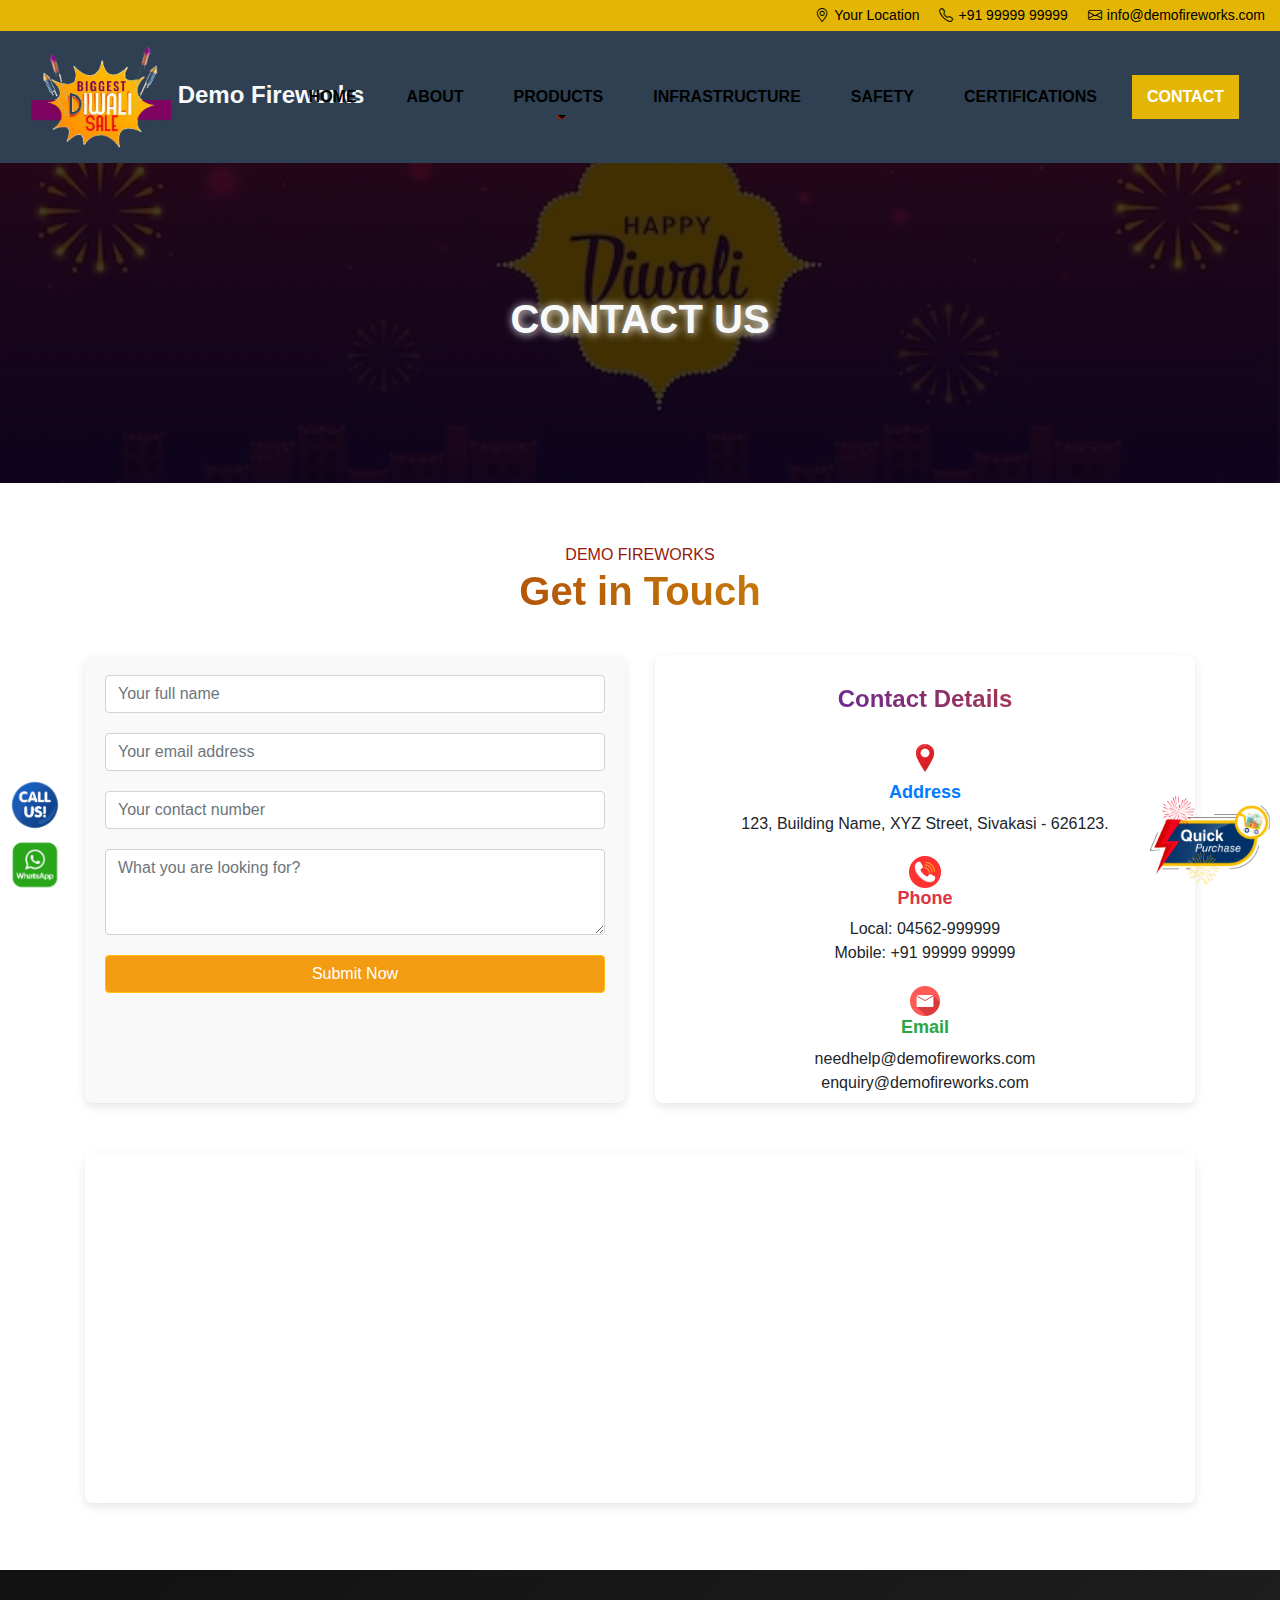
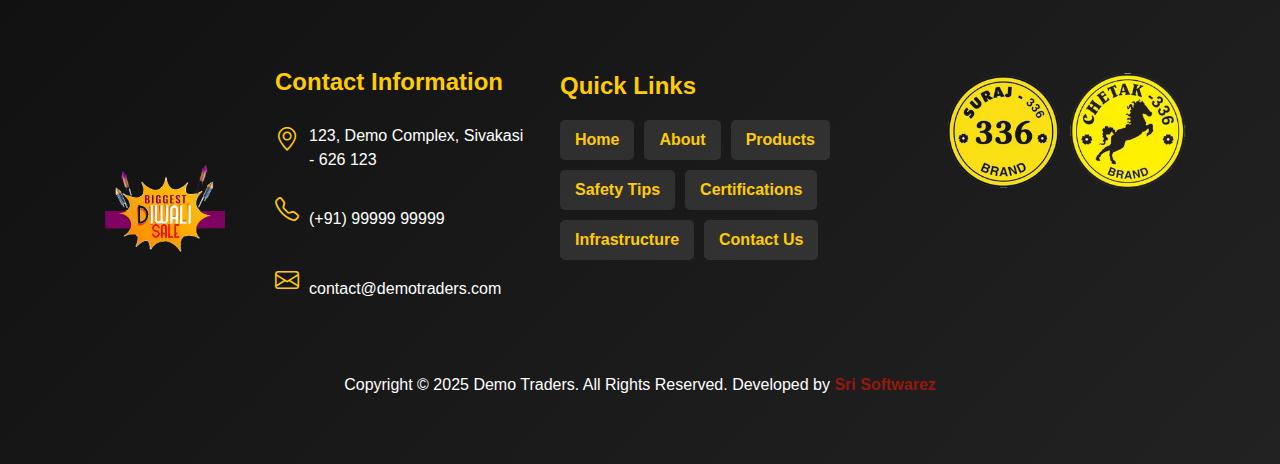
<file: contact.html>
<!DOCTYPE html>
<html lang="en">
  <head itemscope itemtype="http://www.schema.org/website">
    <title>
      Demo Fireworks | Online Diwali Crackers Sale | Sivakasi Fireworks Manufacturer | Fireworks Discount Sale |Online
      Diwali Fireworks Sale Sivakasi Pattasu Kadal
    </title>
    <meta charset="UTF-8" />
    <meta name="viewport" content="width=device-width, initial-scale=1, maximum-scale=1" />
    <meta property="og:title" content="Demo Fireworks" />
    <meta property="og:type" content="website" />
    <meta property="og:site_name" content="Demo Fireworks" />
    <meta property="og:url" content="https://www.demofireworks.com" />
    <meta property="og:image" content="https://www.demoFireworks.com/images/android-icon-192x192.png" />
    <meta
      name="keywords"
      content="Demo Fireworks, online diwali crackers sale, sivakasi wholesale fireworks manufacturers, crackers discount sale, sivakasi pattasu kadal"
    />
    <meta
      property="og:description"
      name="description"
      content="We are one of the leading fireworks manufacturers and dealers in crackers & fireworks. We welcome you to the coolest fireworks site on the WEB, where you can get all top quality crackers & other fireworks-related products."
    />
    <meta name="robots" content="all" />
    <meta name="revisit-after" content="10 Days" />
    <meta name="copyright" content="Demo Fireworks" />
    <meta name="language" content="English" />
    <meta name="distribution" content="Global" />
    <meta name="web_author" content="srisoftwarez.com" />
    <meta name="msapplication-TileImage" content="images/ms-icon-144x144.png" />
    <link rel="icon" type="image/png" sizes="32x32" href="images/favicon-32x32.png" />
    <link rel="apple-touch-icon" sizes="32x32" href="images/favicon-32x32.png" />
    <link rel="icon" sizes="192x192" href="images/android-icon-192x192.png" />
    <link rel="stylesheet" href="./css/animate.css" />
    <link rel="stylesheet" href="./css/bootstrap.min.css" />
    <link rel="stylesheet" href="./css/swiper.css" />

    <link rel="stylesheet" href="./css/hover-min.css" />
    <link rel="stylesheet" href="./css/style.css" />
  </head>

  <body itemscope itemtype="http://schema.org/WebPage">
    <header>
      <!-- Top Bar -->
      <div class="header-topbar">
        <div class="container-fluid">
          <div class="contact-info d-flex flex-column flex-md-row">
            <a href="https://goo.gl/maps/example" target="_blank"> <i class="bi bi-geo-alt"></i> Your Location </a>
            <a href="tel:+1234567890"> <i class="bi bi-telephone"></i> +91 99999 99999 </a>
            <a href="mailto:info@demofireworks.com"> <i class="bi bi-envelope"></i> info@demofireworks.com </a>
          </div>
        </div>
      </div>

      <!-- Navbar -->
      <nav class="navbar navbar-expand-lg">
        <div class="container-fluid">
          <a class="navbar-brand text-light" href="index.html">
            <img class="img-fluid" src="./images/logo.webp" alt="logo" title="Demo Fireworks" />
            Demo Fireworks</a
          >

          <button class="navbar-toggler" type="button" data-toggle="collapse" data-target="#navbarNav">
            <i class="bi bi-three-dots text-light"></i>
          </button>

          <div class="collapse navbar-collapse" id="navbarNav">
            <ul class="navbar-nav ml-auto">
              <li class="nav-item">
                <a class="nav-link" href="index.html">Home</a>
              </li>
              <li class="nav-item">
                <a class="nav-link" href="about.html">About</a>
              </li>
              <!-- Products Dropdown -->
              <li class="nav-item dropdown">
                <a class="nav-link dropdown-toggle" href="#" id="productsDropdown" role="button" data-toggle="dropdown">
                  Products
                </a>
                <div class="dropdown-menu">
                  <a class="dropdown-item" href="products.html#category-1">Category - 1</a>
                  <a class="dropdown-item" href="products.html#category-2">Category - 2</a>
                  <a class="dropdown-item" href="products.html#category-3">Category - 3</a>
                </div>
              </li>

              <li class="nav-item">
                <a class="nav-link" href="infrastructure.html">Infrastructure</a>
              </li>
              <li class="nav-item">
                <a class="nav-link" href="safety.html">Safety</a>
              </li>
              <li class="nav-item">
                <a class="nav-link" href="certifications.html">Certifications</a>
              </li>
              <li class="nav-item">
                <a class="nav-link active" href="contact.html">Contact</a>
              </li>
            </ul>
          </div>
        </div>
      </nav>
    </header>
    <!-- content -->
    <section class="contact-banner">
      <div class="contact-container d-flex flex-column align-items-center justify-content-center">
        <div class="text-container">
          <h1 class="text-light text-uppercase">Contact Us</h1>
        </div>
      </div>
    </section>
    <section class="contact-main wow fadeInUp" id="contact">
      <div class="container">
        <div class="title text-center">
          <span class="small-font text-uppercase text-red">Demo Fireworks</span>
          <h2 class="heading1 main-heading gradient-text">Get in Touch</h2>
        </div>

        <!-- Contact Form -->
        <div class="row">
          <div class="col-12 col-md-6 col-lg-6">
            <form action="#" method="post" class="contact-form">
              <div class="row">
                <div class="col-12 form-group">
                  <input type="text" class="form-control" name="name" placeholder="Your full name" />
                </div>
                <div class="col-12 form-group">
                  <input type="email" class="form-control" name="email" placeholder="Your email address" />
                </div>
                <div class="col-12 form-group">
                  <input type="tel" class="form-control" name="phone" placeholder="Your contact number" />
                </div>
                <div class="col-12 form-group">
                  <textarea
                    name="message"
                    class="form-control"
                    rows="3"
                    placeholder="What you are looking for?"
                  ></textarea>
                </div>
              </div>
              <button type="submit" class="btn btn-warning">Submit Now</button>
            </form>
          </div>
          <div class="col-md-6 text-center">
            <div class="contact-info">
              <h3 class="main-heading text-gradient">Contact Details</h3>

              <div class="single-contact-info">
                <img class="img-fluid small-icon location-pin" src="./images/location-pin.webp" alt="" />
                <h4 class="font-weight-bold text-primary">Address</h4>
                <p>123, Building Name, XYZ Street, Sivakasi - 626123.</p>
              </div>

              <div class="single-contact-info">
                <img class="img-fluid small-icon" src="./images/telephone.png" alt="" />
                <h4 class="font-weight-bold text-danger">Phone</h4>
                <p>
                  Local: 04562-999999 <br />
                  Mobile: +91 99999 99999
                </p>
              </div>

              <div class="single-contact-info">
                <img class="img-fluid small-icon" src="./images/mail.png" alt="" />
                <h4 class="font-weight-bold text-success">Email</h4>
                <p>
                  needhelp@demofireworks.com <br />
                  enquiry@demofireworks.com
                </p>
              </div>
            </div>
          </div>
        </div>

        <!-- Contact Details & Map -->
        <div class="row contact-details">
          <div class="col-12 map-container">
            <iframe
              src="https://www.google.com/maps/embed?pb=!1m18!1m12!1m3!1d62970.01160346889!2d77.75142297351574!3d9.454179599892328!2m3!1f0!2f0!3f0!3m2!1i1024!2i768!4f13.1!3m3!1m2!1s0x3b06cee43d812d0d%3A0x8ce12e9dcdaa2a2c!2sSivakasi%2C%20Tamil%20Nadu!5e0!3m2!1sen!2sin!4v1738684672622!5m2!1sen!2sin"
              allowfullscreen=""
              loading="lazy"
              referrerpolicy="no-referrer-when-downgrade"
            >
            </iframe>
          </div>
        </div>
      </div>
    </section>

    <footer class="footer-bg">
      <div class="container pt-5">
        <div class="row">
          <!-- Logo Column -->
          <div class="col-lg-2 col-md-6 col-12 text-center align-self-center">
            <a href="index.php">
              <img src="images/logo.webp" class="img-fluid w-75" alt="Demo Fireworks" title="Demo Fireworks" />
            </a>
          </div>

          <!-- Contact Info Column -->
          <div class="col-lg-3 col-md-6 col-12">
            <div class="arial heading2 txt-warning pb-3">
              <h4>Contact Information</h4>
            </div>
            <ul class="list-unstyled">
              <li class="helvetica text-white pb-3">
                <p><i class="bi bi-geo-alt txt-warning"></i></p>
                <div class="text1 clr">123, Demo Complex, Sivakasi - 626 123</div>
              </li>
              <li class="helvetica text-white pb-3">
                <p><i class="bi bi-telephone txt-warning"></i></p>
                <div class="text1 clr">(+91) 99999 99999</div>
              </li>
              <li class="helvetica text-white pb-3">
                <p><i class="bi bi-envelope txt-warning"></i></p>
                <div class="text1 clr">contact@demotraders.com</div>
              </li>
            </ul>
          </div>

          <!-- Quick Links Column -->
          <div class="col-lg-4 col-md-6 col-12">
            <div class="arial heading5 pb-3 txt-warning">Quick Links</div>
            <div class="tagcloud mb-3 my-mb-0">
              <a href="index.html" class="arial">Home</a>
              <a href="about.html" class="arial">About</a>
              <a href="products.html" class="arial">Products</a>
              <a href="safety.html" class="arial">Safety Tips</a>
              <a href="certifications.html" class="arial">Certifications</a>
              <a href="infrastructure.html" class="arial">Infrastructure</a>
              <a href="contact.html" class="arial">Contact Us</a>
            </div>
          </div>

          <!-- Trademark Column -->
          <div class="col-lg-3 col-md-6 col-12 text-center">
            <div class="image-container">
              <img class="img-fluid" src="./images/trademark.png" alt="trademark" />
            </div>
          </div>
        </div>
        <p class="helvetica text-white text-center mt-4">
          Copyright © 2025 Demo Traders. All Rights Reserved. Developed by
          <a class="text-red" href="http://www.srisoftwarez.com/">Sri Softwarez</a>
        </p>
      </div>
    </footer>

    <div class="fixed point w0">
      <a href="https://api.whatsapp.com/send?phone=919999999999">
        <img src="images/whatsappicon.png" class="priceicn float-left" alt="" title="" />
      </a>
    </div>
    <div class="fixed point1 w0 d-none d-lg-block">
      <span class="time-of-year">
        <img src="images/callicon.png" class="priceicn float-left" alt="" title="" />
        <div class="tooltip text-white carter text-center">
          For More Details Call <br />
          <i class="fa fa-phone text-white"></i> +91 99999 99999
        </div>
      </span>
    </div>
    <div class="fixed point1 w0 d-lg-none">
      <a href="tel:+919999999999">
        <img src="images/callicon.png" class="priceicn float-left" alt="" title="" />
      </a>
    </div>
    <div class="fixed point2">
      <a href="products.html">
        <img src="images/quickpurchase.png" class="priceicn2 float-right blink" alt="" title="" />
      </a>
    </div>
    <div id="top-btn">
      <button id="goTopBtn" class="go-top">
        <i class="bi bi-arrow-up"></i>
      </button>
    </div>
    <script src="js/jquery.min.js"></script>
    <script src="js/bootstrap.min.js"></script>
    <script src="js/swiper-bundle.min.js"></script>
    <script src="js/gsap.min.js"></script>
    <script src="js/wow.min.js"></script>
    <script>
      new WOW().init();
      console.log('WOW.js initialized');
    </script>
    <script src="js/script.js"></script>
  </body>
</html>
</file>
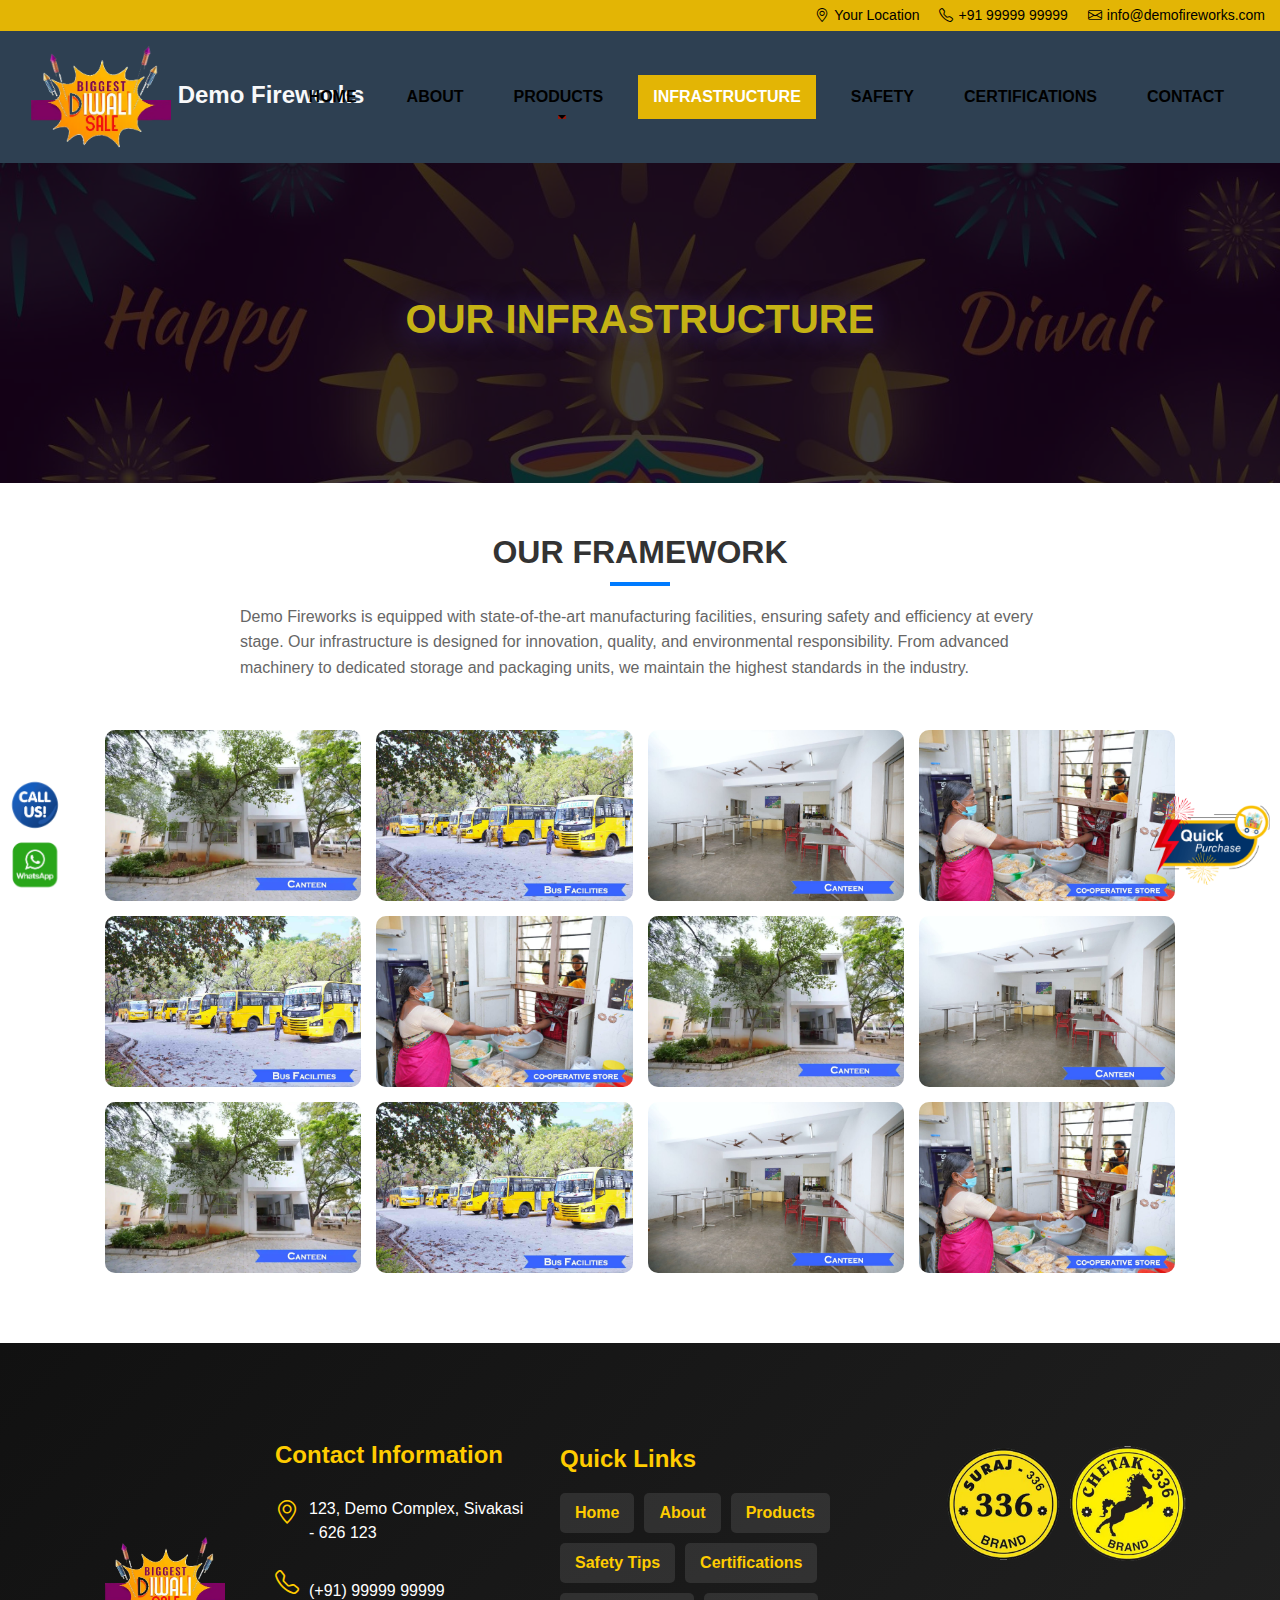
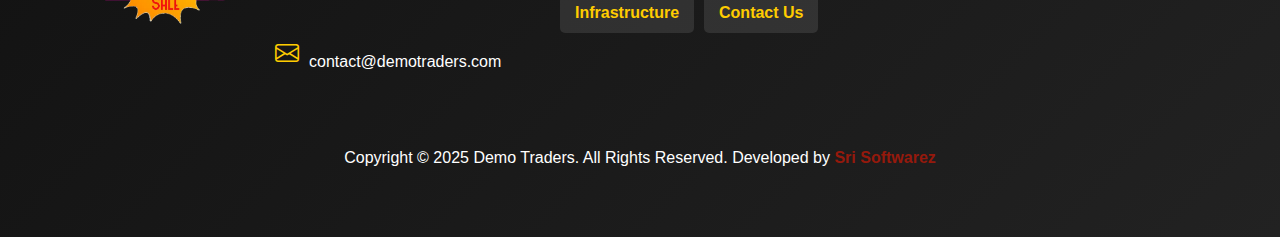
<file: infrastructure.html>
<!DOCTYPE html>
<html lang="en">
  <head itemscope itemtype="http://www.schema.org/website">
    <title>
      Demo Fireworks | Online Diwali Crackers Sale | Sivakasi Fireworks Manufacturer | Fireworks Discount Sale |Online
      Diwali Fireworks Sale Sivakasi Pattasu Kadal
    </title>
    <meta charset="UTF-8" />
    <meta name="viewport" content="width=device-width, initial-scale=1, maximum-scale=1" />
    <meta property="og:title" content="Demo Fireworks" />
    <meta property="og:type" content="website" />
    <meta property="og:site_name" content="Demo Fireworks" />
    <meta property="og:url" content="https://www.demofireworks.com" />
    <meta property="og:image" content="https://www.demoFireworks.com/images/android-icon-192x192.png" />
    <meta
      name="keywords"
      content="Demo Fireworks, online diwali crackers sale, sivakasi wholesale fireworks manufacturers, crackers discount sale, sivakasi pattasu kadal"
    />
    <meta
      property="og:description"
      name="description"
      content="We are one of the leading fireworks manufacturers and dealers in crackers & fireworks. We welcome you to the coolest fireworks site on the WEB, where you can get all top quality crackers & other fireworks-related products."
    />
    <meta name="robots" content="all" />
    <meta name="revisit-after" content="10 Days" />
    <meta name="copyright" content="Demo Fireworks" />
    <meta name="language" content="English" />
    <meta name="distribution" content="Global" />
    <meta name="web_author" content="srisoftwarez.com" />
    <meta name="msapplication-TileImage" content="images/ms-icon-144x144.png" />
    <link rel="icon" type="image/png" sizes="32x32" href="images/favicon-32x32.png" />
    <link rel="apple-touch-icon" sizes="32x32" href="images/favicon-32x32.png" />
    <link rel="icon" sizes="192x192" href="images/android-icon-192x192.png" />
    <link rel="stylesheet" href="./css/animate.css" />
    <link rel="stylesheet" href="./css/bootstrap.min.css" />
    <link rel="stylesheet" href="./css/swiper.css" />

    <link rel="stylesheet" href="./css/hover-min.css" />
    <link rel="stylesheet" href="./css/style.css" />
  </head>

  <body itemscope itemtype="http://schema.org/WebPage">
    <header>
      <!-- Top Bar -->
      <div class="header-topbar">
        <div class="container-fluid">
          <div class="contact-info d-flex flex-column flex-md-row">
            <a href="https://goo.gl/maps/example" target="_blank"> <i class="bi bi-geo-alt"></i> Your Location </a>
            <a href="tel:+1234567890"> <i class="bi bi-telephone"></i> +91 99999 99999 </a>
            <a href="mailto:info@demofireworks.com"> <i class="bi bi-envelope"></i> info@demofireworks.com </a>
          </div>
        </div>
      </div>

      <!-- Navbar -->
      <nav class="navbar navbar-expand-lg">
        <div class="container-fluid">
          <a class="navbar-brand text-light" href="index.html">
            <img class="img-fluid" src="./images/logo.webp" alt="logo" title="Demo Fireworks" />
            Demo Fireworks</a
          >

          <button class="navbar-toggler" type="button" data-toggle="collapse" data-target="#navbarNav">
            <i class="bi bi-three-dots text-light"></i>
          </button>

          <div class="collapse navbar-collapse" id="navbarNav">
            <ul class="navbar-nav ml-auto">
              <li class="nav-item">
                <a class="nav-link" href="index.html">Home</a>
              </li>
              <li class="nav-item">
                <a class="nav-link" href="about.html">About</a>
              </li>
              <!-- Products Dropdown -->
              <li class="nav-item dropdown">
                <a class="nav-link dropdown-toggle" href="#" id="productsDropdown" role="button" data-toggle="dropdown">
                  Products
                </a>
                <div class="dropdown-menu">
                  <a class="dropdown-item" href="products.html#category-1">Category - 1</a>
                  <a class="dropdown-item" href="products.html#category-2">Category - 2</a>
                  <a class="dropdown-item" href="products.html#category-3">Category - 3</a>
                </div>
              </li>

              <li class="nav-item">
                <a class="nav-link active" href="infrastructure.html">Infrastructure</a>
              </li>
              <li class="nav-item">
                <a class="nav-link" href="safety.html">Safety</a>
              </li>
              <li class="nav-item">
                <a class="nav-link" href="certifications.html">Certifications</a>
              </li>
              <li class="nav-item">
                <a class="nav-link" href="contact.html">Contact</a>
              </li>
            </ul>
          </div>
        </div>
      </nav>
    </header>
    <section class="infra-banner">
      <div class="infra-container d-flex flex-column align-items-center justify-content-center">
        <div class="text-container">
          <h1 class="text-light text-uppercase">Our Infrastructure</h1>
        </div>
      </div>
    </section>
    <section class="infrastructure-section text-center">
      <div class="container">
        <!-- Text Content (Full Width) -->
        <div class="row">
          <div class="col-12">
            <div class="content-wrapper">
              <h4 class="title text-uppercase">Our Framework</h4>
              <p class="text-center text-lg-left">
                Demo Fireworks is equipped with state-of-the-art manufacturing facilities, ensuring safety and
                efficiency at every stage. Our infrastructure is designed for innovation, quality, and environmental
                responsibility. From advanced machinery to dedicated storage and packaging units, we maintain the
                highest standards in the industry.
              </p>
            </div>
          </div>
        </div>

        <!-- Image Grid -->
        <div class="image-grid">
          <div class="grid-item">
            <img src="./images/infra-2.webp" alt="Factory" />
          </div>
          <div class="grid-item">
            <img src="./images/infra-1.webp" alt="Production Unit" />
          </div>
          <div class="grid-item">
            <img src="./images/infra-3.webp" alt="Warehouse" />
          </div>
          <div class="grid-item">
            <img src="./images/infra-4.webp" alt="Safety Equipment" />
          </div>
          <div class="grid-item">
            <img src="./images/infra-1.webp" alt="Quality Control" />
          </div>
          <div class="grid-item">
            <img src="images/infra-4.webp" alt="Packaging Unit" />
          </div>
          <div class="grid-item">
            <img src="images/infra-2.webp" alt="Packaging Unit" />
          </div>
          <div class="grid-item">
            <img src="images/infra-3.webp" alt="Packaging Unit" />
          </div>
          <div class="grid-item">
            <img src="./images/infra-2.webp" alt="Factory" />
          </div>
          <div class="grid-item">
            <img src="./images/infra-1.webp" alt="Production Unit" />
          </div>
          <div class="grid-item">
            <img src="./images/infra-3.webp" alt="Warehouse" />
          </div>
          <div class="grid-item">
            <img src="./images/infra-4.webp" alt="Safety Equipment" />
          </div>
        </div>
      </div>
    </section>

    <footer class="footer-bg">
      <div class="container pt-5">
        <div class="row">
          <!-- Logo Column -->
          <div class="col-lg-2 col-md-6 col-12 text-center align-self-center">
            <a href="index.php">
              <img src="images/logo.webp" class="img-fluid w-75" alt="Demo Fireworks" title="Demo Fireworks" />
            </a>
          </div>

          <!-- Contact Info Column -->
          <div class="col-lg-3 col-md-6 col-12">
            <div class="arial heading2 txt-warning pb-3">
              <h4>Contact Information</h4>
            </div>
            <ul class="list-unstyled">
              <li class="helvetica text-white pb-3">
                <p><i class="bi bi-geo-alt txt-warning"></i></p>
                <div class="text1 clr">123, Demo Complex, Sivakasi - 626 123</div>
              </li>
              <li class="helvetica text-white pb-3">
                <p><i class="bi bi-telephone txt-warning"></i></p>
                <div class="text1 clr">(+91) 99999 99999</div>
              </li>
              <li class="helvetica text-white pb-3">
                <p><i class="bi bi-envelope txt-warning"></i></p>
                <div class="text1 clr">contact@demotraders.com</div>
              </li>
            </ul>
          </div>

          <!-- Quick Links Column -->
          <div class="col-lg-4 col-md-6 col-12">
            <div class="arial heading5 pb-3 txt-warning">Quick Links</div>
            <div class="tagcloud mb-3 my-mb-0">
              <a href="index.html" class="arial">Home</a>
              <a href="about.html" class="arial">About</a>
              <a href="products.html" class="arial">Products</a>
              <a href="safety.html" class="arial">Safety Tips</a>
              <a href="certifications.html" class="arial">Certifications</a>
              <a href="infrastructure.html" class="arial">Infrastructure</a>
              <a href="contact.html" class="arial">Contact Us</a>
            </div>
          </div>

          <!-- Trademark Column -->
          <div class="col-lg-3 col-md-6 col-12 text-center">
            <div class="image-container">
              <img class="img-fluid" src="./images/trademark.png" alt="trademark" />
            </div>
          </div>
        </div>
        <p class="helvetica text-white text-center mt-4">
          Copyright © 2025 Demo Traders. All Rights Reserved. Developed by
          <a class="text-red" href="http://www.srisoftwarez.com/">Sri Softwarez</a>
        </p>
      </div>
    </footer>

    <div class="fixed point w0">
      <a href="https://api.whatsapp.com/send?phone=919999999999">
        <img src="images/whatsappicon.png" class="priceicn float-left" alt="" title="" />
      </a>
    </div>
    <div class="fixed point1 w0 d-none d-lg-block">
      <span class="time-of-year">
        <img src="images/callicon.png" class="priceicn float-left" alt="" title="" />
        <div class="tooltip text-white carter text-center">
          For More Details Call <br />
          <i class="fa fa-phone text-white"></i> +91 99999 99999
        </div>
      </span>
    </div>
    <div class="fixed point1 w0 d-lg-none">
      <a href="tel:+919999999999">
        <img src="images/callicon.png" class="priceicn float-left" alt="" title="" />
      </a>
    </div>
    <div class="fixed point2">
      <a href="products.html">
        <img src="images/quickpurchase.png" class="priceicn2 float-right blink" alt="" title="" />
      </a>
    </div>
    <div id="top-btn">
      <button id="goTopBtn" class="go-top">
        <i class="bi bi-arrow-up"></i>
      </button>
    </div>
    <script src="js/jquery.min.js"></script>
    <script src="js/bootstrap.min.js"></script>
    <script src="js/swiper-bundle.min.js"></script>
    <script src="js/gsap.min.js"></script>
    <script src="js/wow.min.js"></script>
    <script>
      new WOW().init();
      console.log('WOW.js initialized');
    </script>
    <script src="js/script.js"></script>
  </body>
</html>
</file>
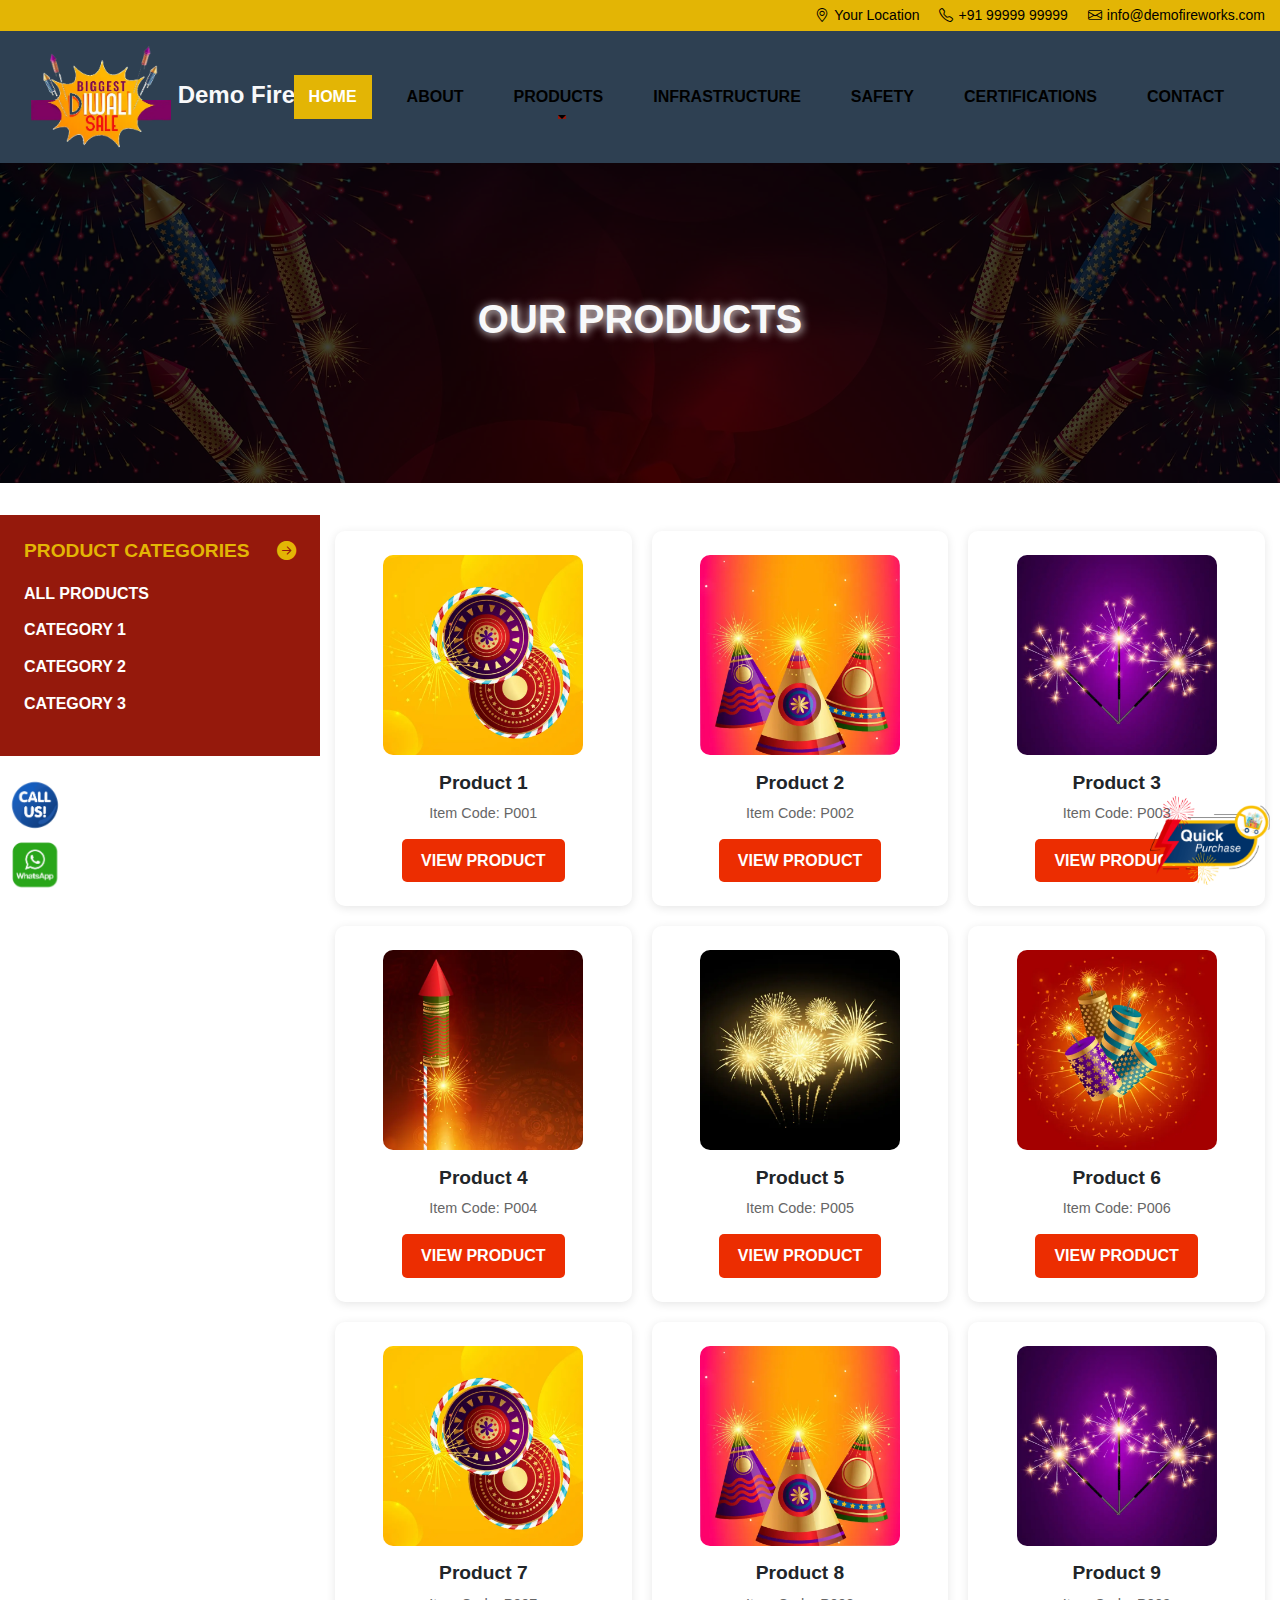
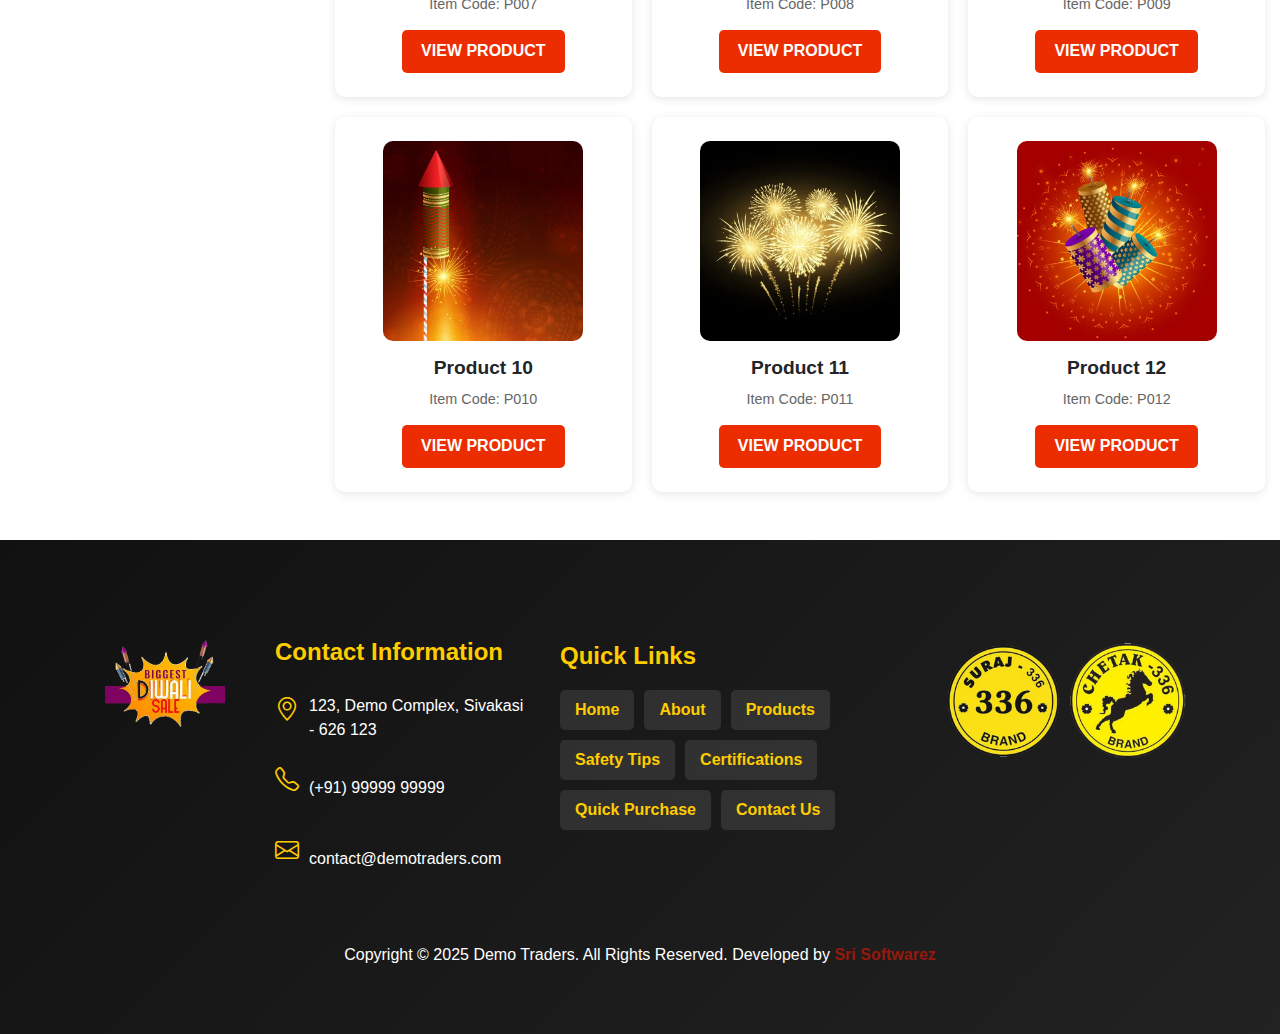
<file: products.html>
<!DOCTYPE html>
<html lang="en">
  <head itemscope itemtype="http://www.schema.org/website">
    <title>
      Demo Fireworks | Online Diwali Crackers Sale | Sivakasi Fireworks Manufacturer | Fireworks Discount Sale |Online
      Diwali Fireworks Sale Sivakasi Pattasu Kadal
    </title>
    <meta charset="UTF-8" />
    <meta name="viewport" content="width=device-width, initial-scale=1, maximum-scale=1" />
    <meta property="og:title" content="Demo Fireworks" />
    <meta property="og:type" content="website" />
    <meta property="og:site_name" content="Demo Fireworks" />
    <meta property="og:url" content="https://www.demofireworks.com" />
    <meta property="og:image" content="https://www.demoFireworks.com/images/android-icon-192x192.png" />
    <meta
      name="keywords"
      content="Demo Fireworks, online diwali crackers sale, sivakasi wholesale fireworks manufacturers, crackers discount sale, sivakasi pattasu kadal"
    />
    <meta
      property="og:description"
      name="description"
      content="We are one of the leading fireworks manufacturers and dealers in crackers & fireworks. We welcome you to the coolest fireworks site on the WEB, where you can get all top quality crackers & other fireworks-related products."
    />
    <meta name="robots" content="all" />
    <meta name="revisit-after" content="10 Days" />
    <meta name="copyright" content="Demo Fireworks" />
    <meta name="language" content="English" />
    <meta name="distribution" content="Global" />
    <meta name="web_author" content="srisoftwarez.com" />
    <meta name="msapplication-TileImage" content="images/ms-icon-144x144.png" />
    <link rel="icon" type="image/png" sizes="32x32" href="images/favicon-32x32.png" />
    <link rel="apple-touch-icon" sizes="32x32" href="images/favicon-32x32.png" />
    <link rel="icon" sizes="192x192" href="images/android-icon-192x192.png" />
    <link rel="stylesheet" href="./css/animate.css" />
    <link rel="stylesheet" href="./css/bootstrap.min.css" />
    <link rel="stylesheet" href="./css/swiper.css" />
    <link rel="stylesheet" href="./css/lightbox.min.css" />
    <link rel="stylesheet" href="./css/hover-min.css" />
    <link rel="stylesheet" href="./css/style.css" />
  </head>

  <body itemscope itemtype="http://schema.org/WebPage">
    <header>
      <!-- Top Bar -->
      <div class="header-topbar">
        <div class="container-fluid">
          <div class="contact-info d-flex flex-column flex-md-row">
            <a href="https://goo.gl/maps/example" target="_blank"> <i class="bi bi-geo-alt"></i> Your Location </a>
            <a href="tel:+1234567890"> <i class="bi bi-telephone"></i> +91 99999 99999 </a>
            <a href="mailto:info@demofireworks.com"> <i class="bi bi-envelope"></i> info@demofireworks.com </a>
          </div>
        </div>
      </div>

      <!-- Navbar -->
      <nav class="navbar navbar-expand-lg">
        <div class="container-fluid">
          <a class="navbar-brand text-light" href="index.html">
            <img class="img-fluid" src="./images/logo.webp" alt="logo" title="Demo Fireworks" />
            Demo Fireworks</a
          >

          <button class="navbar-toggler" type="button" data-toggle="collapse" data-target="#navbarNav">
            <i class="bi bi-three-dots text-light"></i>
          </button>

          <div class="collapse navbar-collapse" id="navbarNav">
            <ul class="navbar-nav ml-auto">
              <li class="nav-item">
                <a class="nav-link active" href="index.html">Home</a>
              </li>
              <li class="nav-item">
                <a class="nav-link" href="about.html">About</a>
              </li>
              <!-- Products Dropdown -->
              <li class="nav-item dropdown">
                <a class="nav-link dropdown-toggle" href="#" id="productsDropdown" role="button" data-toggle="dropdown">
                  Products
                </a>
                <div class="dropdown-menu">
                  <a class="dropdown-item" href="products.html#category-1">Category - 1</a>
                  <a class="dropdown-item" href="products.html#category-2">Category - 2</a>
                  <a class="dropdown-item" href="products.html#category-3">Category - 3</a>
                </div>
              </li>

              <li class="nav-item">
                <a class="nav-link" href="infrastructure.html">Infrastructure</a>
              </li>
              <li class="nav-item">
                <a class="nav-link" href="safety.html">Safety</a>
              </li>
              <li class="nav-item">
                <a class="nav-link" href="certifications.html">Certifications</a>
              </li>
              <li class="nav-item">
                <a class="nav-link" href="contact.html">Contact</a>
              </li>
            </ul>
          </div>
        </div>
      </nav>
    </header>
    <!-- content -->
    <section class="products-banner">
      <div class="products-container d-flex flex-column align-items-center justify-content-center">
        <div class="text-container">
          <h1 class="text-light text-uppercase">Our Products</h1>
        </div>
      </div>
    </section>
    <section class="products-content">
      <div class="container-fluid">
        <div class="row">
          <!-- Sidebar (Categories) -->
          <!-- Sidebar (Categories) -->
          <aside class="col-12 col-md-3 sidebar">
            <h4
              class="sidebar-title d-flex justify-content-between align-items-center"
              data-toggle="collapse"
              data-target="#sidebarMenu"
            >
              Product Categories
              <i class="bi bi-arrow-right-circle-fill arrow-icon"></i>
            </h4>
            <div id="sidebarMenu" class="collapse d-md-block">
              <ul class="sidebar-list">
                <li class="mt-2">
                  <a href="products.html#allProducts" class="category-link" data-category="all">All Products</a>
                </li>
                <li>
                  <a href="products.html#category-1" class="category-link" data-category="category1">Category 1</a>
                </li>
                <li>
                  <a href="products.html#category-2" class="category-link" data-category="category2">Category 2</a>
                </li>
                <li>
                  <a href="products.html#category-3" class="category-link" data-category="category3">Category 3</a>
                </li>
              </ul>
            </div>
          </aside>

          <!-- Products Grid -->
          <div class="col-12 col-md-9">
            <div class="products-grid">
              <!-- Category 1 Products -->
              <div class="product-card" data-category="category1">
                <!-- Lightbox Trigger via Image -->
                <a href="./images/product1.webp" data-lightbox="gallery" data-title="Product 1">
                  <img src="./images/product1.webp" alt="Product 1" class="product-img" />
                </a>
                <h6>Product 1</h6>
                <p>Item Code: P001</p>
                <!-- Lightbox Trigger via Button -->
                <a href="./images/product1.webp" data-lightbox="products-link" data-title="Product 1" class="btn-buy"
                  >View Product</a
                >
              </div>

              <div class="product-card" data-category="category1">
                <a href="./images/product2.webp" data-lightbox="gallery" data-title="Product 2"
                  ><img src="./images/product2.webp" alt="Product 2" class="product-img"
                /></a>
                <h6>Product 2</h6>
                <p>Item Code: P002</p>
                <a href="./images/product2.webp" data-lightbox="products-link" data-title="Product 2" class="btn-buy"
                  >View Product</a
                >
              </div>

              <!-- Category 2 Products -->
              <div class="product-card" data-category="category2">
                <a href="./images/product3.webp" data-lightbox="gallery" data-title="Product 3"
                  ><img src="./images/product3.webp" alt="Product 3" class="product-img"
                /></a>
                <h6>Product 3</h6>
                <p>Item Code: P003</p>
                <a href="./images/product3.webp" data-lightbox="products-link" data-title="Product 3" class="btn-buy"
                  >View Product</a
                >
              </div>

              <div class="product-card" data-category="category2">
                <a href="./images/product4.webp" data-lightbox="gallery" data-title="Product 4"
                  ><img src="./images/product4.webp" alt="Product 4" class="product-img"
                /></a>
                <h6>Product 4</h6>
                <p>Item Code: P004</p>
                <a href="./images/product4.webp" data-lightbox="products-link" data-title="Product 4" class="btn-buy"
                  >View Product</a
                >
              </div>

              <!-- Category 3 Products -->
              <div class="product-card" data-category="category3">
                <a href="./images/product5.webp" data-lightbox="gallery" data-title="Product 5"
                  ><img src="./images/product5.webp" alt="Product 5" class="product-img"
                /></a>
                <h6>Product 5</h6>
                <p>Item Code: P005</p>
                <a href="./images/product5.webp" data-lightbox="products-link" data-title="Product 5" class="btn-buy"
                  >View Product</a
                >
              </div>

              <div class="product-card" data-category="category3">
                <a href="./images/product6.webp" data-lightbox="gallery" data-title="Product 6"
                  ><img src="./images/product6.webp" alt="Product 6" class="product-img"
                /></a>
                <h6>Product 6</h6>
                <p>Item Code: P006</p>
                <a href="./images/product6.webp" data-lightbox="products-link" data-title="Product 6" class="btn-buy"
                  >View Product</a
                >
              </div>
              <div class="product-card" data-category="category1">
                <a href="./images/product1.webp" data-lightbox="gallery" data-title="Product 7"
                  ><img src="./images/product1.webp" alt="Product 7" class="product-img"
                /></a>
                <h6>Product 7</h6>
                <p>Item Code: P007</p>
                <a href="./images/product1.webp" data-lightbox="products-link" data-title="Product 7" class="btn-buy"
                  >View Product</a
                >
              </div>
              <div class="product-card" data-category="category1">
                <a href="./images/product2.webp" data-lightbox="gallery" data-title="Product 8"
                  ><img src="./images/product2.webp" alt="Product 8" class="product-img"
                /></a>
                <h6>Product 8</h6>
                <p>Item Code: P008</p>
                <a href="./images/product2.webp" data-lightbox="products-link" data-title="Product 8" class="btn-buy"
                  >View Product</a
                >
              </div>
              <div class="product-card" data-category="category2">
                <a href="./images/product3.webp" data-lightbox="gallery" data-title="Product 9"
                  ><img src="./images/product3.webp" alt="Product 9" class="product-img"
                /></a>
                <h6>Product 9</h6>
                <p>Item Code: P009</p>
                <a href="./images/product3.webp" data-lightbox="products-link" data-title="Product 9" class="btn-buy"
                  >View Product</a
                >
              </div>
              <div class="product-card" data-category="category2">
                <a href="./images/product4.webp" data-lightbox="gallery" data-title="Product 10"
                  ><img src="./images/product4.webp" alt="Product 10" class="product-img"
                /></a>
                <h6>Product 10</h6>
                <p>Item Code: P010</p>
                <a href="./images/product4.webp" data-lightbox="products-link" data-title="Product 10" class="btn-buy"
                  >View Product</a
                >
              </div>
              <div class="product-card" data-category="category3">
                <a href="./images/product5.webp" data-lightbox="gallery" data-title="Product 11"
                  ><img src="./images/product5.webp" alt="Product 11" class="product-img"
                /></a>
                <h6>Product 11</h6>
                <p>Item Code: P011</p>
                <a href="./images/product6.webp" data-lightbox="products-link" data-title="Product 11" class="btn-buy"
                  >View Product</a
                >
              </div>
              <div class="product-card" data-category="category3">
                <a href="./images/product6.webp" data-lightbox="gallery" data-title="Product 12"
                  ><img src="./images/product6.webp" alt="Product 12" class="product-img"
                /></a>
                <h6>Product 12</h6>
                <p>Item Code: P012</p>
                <a href="./images/product6.webp" data-lightbox="products-link" data-title="Product 12" class="btn-buy"
                  >View Product</a
                >
              </div>
            </div>
          </div>
        </div>
      </div>
    </section>

    <footer class="footer-bg">
      <div class="container pt-5">
        <div class="row">
          <!-- Logo Column -->
          <div class="col-lg-2 col-md-6 col-12 text-center">
            <a href="index.php">
              <img src="images/logo.webp" class="img-fluid w-75" alt="Demo Fireworks" title="Demo Fireworks" />
            </a>
          </div>

          <!-- Contact Info Column -->
          <div class="col-lg-3 col-md-6 col-12">
            <div class="arial heading2 txt-warning pb-3">
              <h4>Contact Information</h4>
            </div>
            <ul class="list-unstyled">
              <li class="helvetica text-white pb-3">
                <p><i class="bi bi-geo-alt txt-warning"></i></p>
                <div class="text1 clr">123, Demo Complex, Sivakasi - 626 123</div>
              </li>
              <li class="helvetica text-white pb-3">
                <p><i class="bi bi-telephone txt-warning"></i></p>
                <div class="text1 clr">(+91) 99999 99999</div>
              </li>
              <li class="helvetica text-white pb-3">
                <p><i class="bi bi-envelope txt-warning"></i></p>
                <div class="text1 clr">contact@demotraders.com</div>
              </li>
            </ul>
          </div>

          <!-- Quick Links Column -->
          <div class="col-lg-4 col-md-6 col-12">
            <div class="arial heading5 pb-3 txt-warning">Quick Links</div>
            <div class="tagcloud mb-3 my-mb-0">
              <a href="index.html" class="arial">Home</a>
              <a href="about.html" class="arial">About</a>
              <a href="products.html" class="arial">Products</a>
              <a href="safety.html" class="arial">Safety Tips</a>
              <a href="certifications.html" class="arial">Certifications</a>
              <a href="products.html" class="arial">Quick Purchase</a>
              <a href="contact.html" class="arial">Contact Us</a>
            </div>
          </div>

          <!-- Trademark Column -->
          <div class="col-lg-3 col-md-6 col-12 text-center">
            <div class="image-container">
              <img class="img-fluid" src="./images/trademark.png" alt="trademark" />
            </div>
          </div>
        </div>
        <p class="helvetica text-white text-center mt-4">
          Copyright © 2025 Demo Traders. All Rights Reserved. Developed by
          <a class="text-red" href="http://www.srisoftwarez.com/">Sri Softwarez</a>
        </p>
      </div>
    </footer>

    <div class="fixed point w0">
      <a href="https://api.whatsapp.com/send?phone=919999999999">
        <img src="images/whatsappicon.png" class="priceicn float-left" alt="" title="" />
      </a>
    </div>
    <div class="fixed point1 w0 d-none d-lg-block">
      <span class="time-of-year">
        <img src="images/callicon.png" class="priceicn float-left" alt="" title="" />
        <div class="tooltip text-white carter text-center">
          For More Details Call <br />
          <i class="fa fa-phone text-white"></i> +91 99999 99999
        </div>
      </span>
    </div>
    <div class="fixed point1 w0 d-lg-none">
      <a href="tel:+919999999999">
        <img src="images/callicon.png" class="priceicn float-left" alt="" title="" />
      </a>
    </div>
    <div class="fixed point2">
      <a href="products.html">
        <img src="images/quickpurchase.png" class="priceicn2 float-right blink" alt="" title="" />
      </a>
    </div>
    <div id="top-btn">
      <button id="goTopBtn" class="go-top">
        <i class="bi bi-arrow-up"></i>
      </button>
    </div>
    <script src="js/jquery.min.js"></script>
    <script src="js/bootstrap.min.js"></script>
    <script src="js/swiper-bundle.min.js"></script>
    <script src="js/lightbox-plus-jquery.min.js"></script>
    <script src="js/gsap.min.js"></script>
    <script src="js/wow.min.js"></script>
    <script>
      new WOW().init();
      console.log('WOW.js initialized');
    </script>
    <script src="js/script.js"></script>
    <script>
      $(document).ready(function () {
        $('.sidebar-title').click(function () {
          $(this).toggleClass('collapsed');
          $(this).find('.arrow-icon').toggleClass('rotate90');
        });
      });
    </script>
  </body>
</html>
</file>
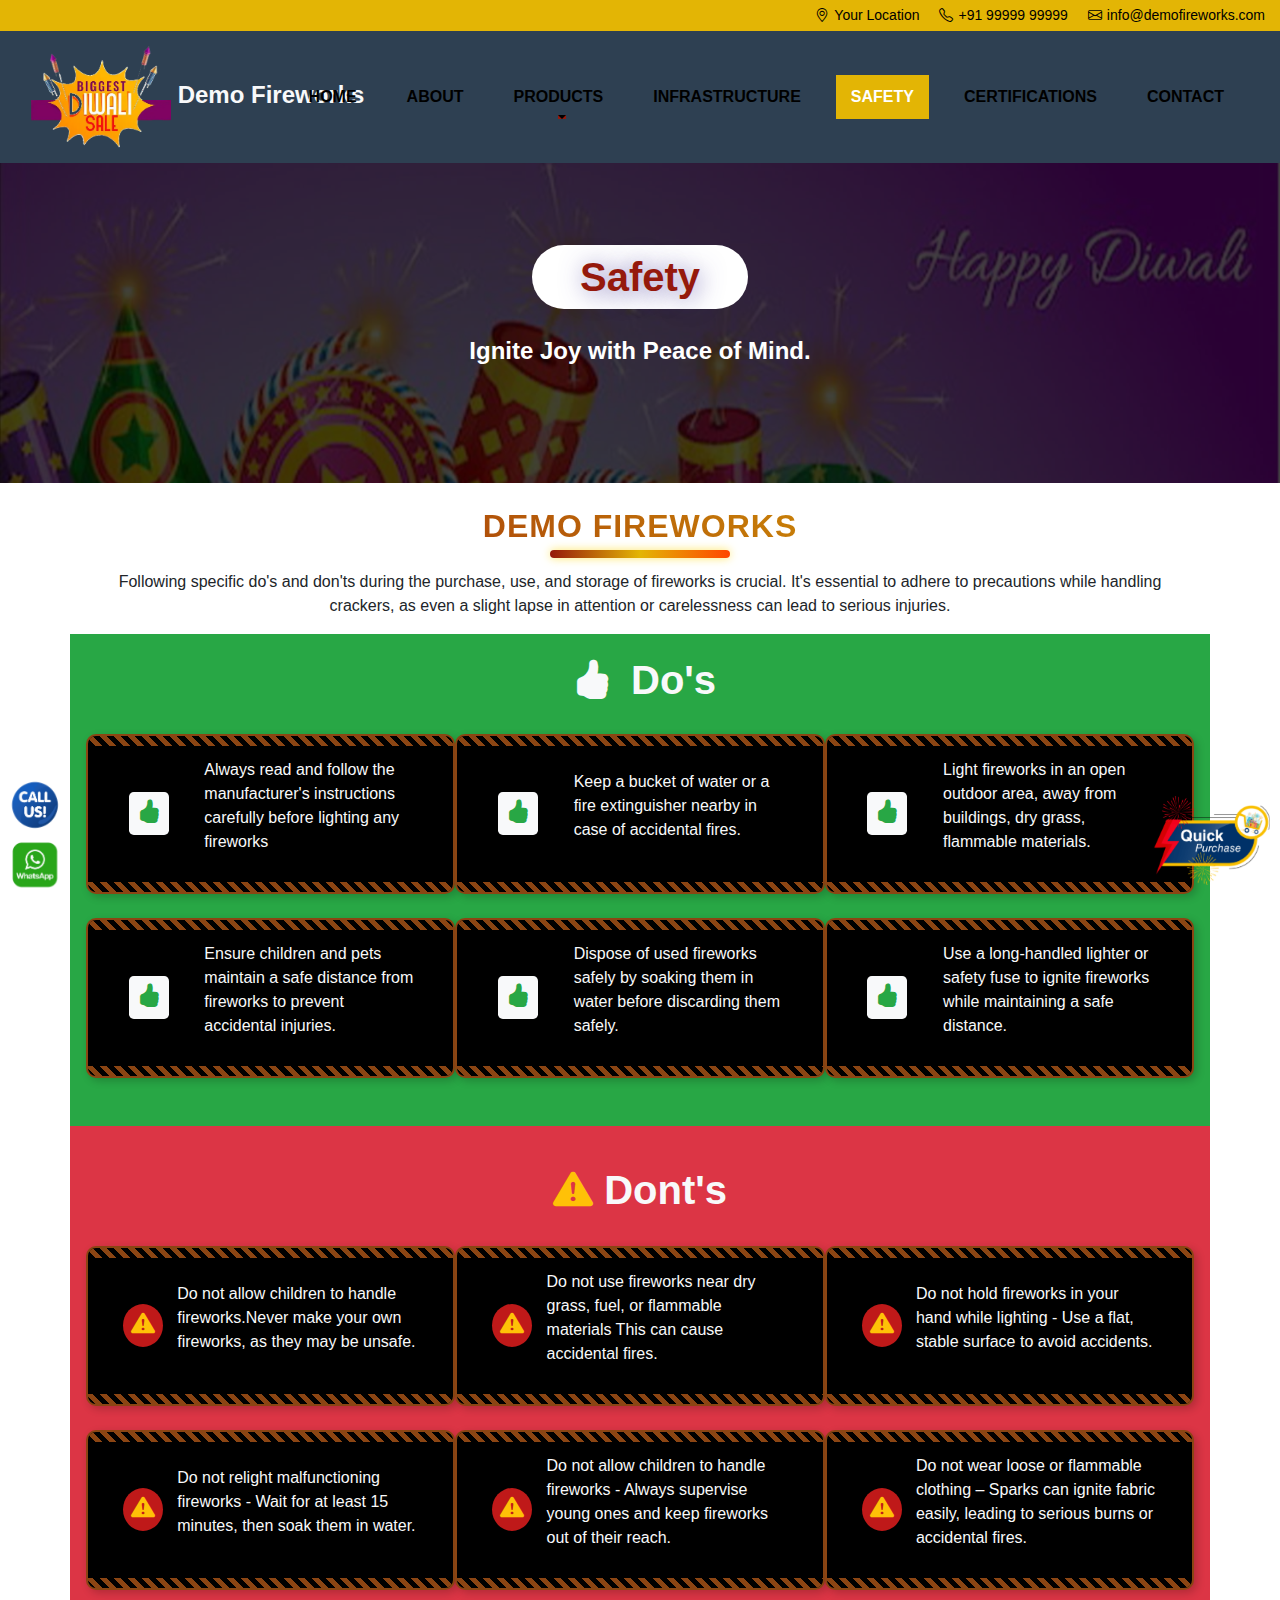
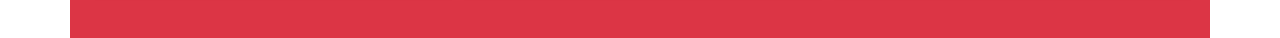
<file: safety.html>
<!DOCTYPE html>
<html lang="en">
  <head itemscope itemtype="http://www.schema.org/website">
    <title>
      Demo Fireworks | Online Diwali Crackers Sale | Sivakasi Fireworks Manufacturer | Fireworks Discount Sale |Online
      Diwali Fireworks Sale Sivakasi Pattasu Kadal
    </title>
    <meta charset="UTF-8" />
    <meta name="viewport" content="width=device-width, initial-scale=1, maximum-scale=1" />
    <meta property="og:title" content="Demo Fireworks" />
    <meta property="og:type" content="website" />
    <meta property="og:site_name" content="Demo Fireworks" />
    <meta property="og:url" content="https://www.demofireworks.com" />
    <meta property="og:image" content="https://www.demoFireworks.com/images/android-icon-192x192.png" />
    <meta
      name="keywords"
      content="Demo Fireworks, online diwali crackers sale, sivakasi wholesale fireworks manufacturers, crackers discount sale, sivakasi pattasu kadal"
    />
    <meta
      property="og:description"
      name="description"
      content="We are one of the leading fireworks manufacturers and dealers in crackers & fireworks. We welcome you to the coolest fireworks site on the WEB, where you can get all top quality crackers & other fireworks-related products."
    />
    <meta name="robots" content="all" />
    <meta name="revisit-after" content="10 Days" />
    <meta name="copyright" content="Demo Fireworks" />
    <meta name="language" content="English" />
    <meta name="distribution" content="Global" />
    <meta name="web_author" content="srisoftwarez.com" />
    <meta name="msapplication-TileImage" content="images/ms-icon-144x144.png" />
    <link rel="icon" type="image/png" sizes="32x32" href="images/favicon-32x32.png" />
    <link rel="apple-touch-icon" sizes="32x32" href="images/favicon-32x32.png" />
    <link rel="icon" sizes="192x192" href="images/android-icon-192x192.png" />
    <link rel="stylesheet" href="./css/animate.css" />
    <link rel="stylesheet" href="./css/bootstrap.min.css" />
    <link rel="stylesheet" href="./css/swiper.css" />

    <link rel="stylesheet" href="./css/hover-min.css" />
    <link rel="stylesheet" href="./css/style.css" />
  </head>

  <body itemscope itemtype="http://schema.org/WebPage">
    <header>
      <!-- Top Bar -->
      <div class="header-topbar">
        <div class="container-fluid">
          <div class="contact-info">
            <a href="https://goo.gl/maps/example" target="_blank"> <i class="bi bi-geo-alt"></i> Your Location </a>
            <a href="tel:+1234567890"> <i class="bi bi-telephone"></i> +91 99999 99999 </a>
            <a href="mailto:info@demofireworks.com"> <i class="bi bi-envelope"></i> info@demofireworks.com </a>
          </div>
        </div>
      </div>

      <!-- Navbar -->
      <nav class="navbar navbar-expand-lg">
        <div class="container-fluid">
          <a class="navbar-brand text-light" href="index.html">
            <img class="img-fluid" src="./images/logo.webp" alt="logo" title="Demo Fireworks" />
            Demo Fireworks</a
          >

          <button class="navbar-toggler" type="button" data-toggle="collapse" data-target="#navbarNav">
            <i class="bi bi-three-dots text-light"></i>
          </button>

          <div class="collapse navbar-collapse" id="navbarNav">
            <ul class="navbar-nav ml-auto">
              <li class="nav-item">
                <a class="nav-link" href="index.html">Home</a>
              </li>
              <li class="nav-item">
                <a class="nav-link" href="about.html">About</a>
              </li>
              <!-- Products Dropdown -->
              <li class="nav-item dropdown">
                <a class="nav-link dropdown-toggle" href="#" id="productsDropdown" role="button" data-toggle="dropdown">
                  Products
                </a>
                <div class="dropdown-menu">
                  <a class="dropdown-item" href="products.html#category-1">Category - 1</a>
                  <a class="dropdown-item" href="products.html#category-2">Category - 2</a>
                  <a class="dropdown-item" href="products.html#category-3">Category - 3</a>
                </div>
              </li>

              <li class="nav-item">
                <a class="nav-link" href="infrastructure.html">Infrastructure</a>
              </li>
              <li class="nav-item">
                <a class="nav-link active" href="safety.html">Safety</a>
              </li>
              <li class="nav-item">
                <a class="nav-link" href="certifications.html">Certifications</a>
              </li>
              <li class="nav-item">
                <a class="nav-link" href="contact.html">Contact</a>
              </li>
            </ul>
          </div>
        </div>
      </nav>
    </header>

    <section class="safety">
      <div class="safety-banner container-fluid d-flex flex-column align-items-center justify-content-center">
        <div class="text-container text-white font-weight-bold wow slideInLeft">
          <h1 class="text-danger d-inline-block px-5 py-2 text-center heading1 font-weight-bold bg-white rounded-pill">
            Safety
            <span class="arial font-weight-bold text-main"> </span>
          </h1>
          <p class="heading4 text-center p-3">Ignite Joy with Peace of Mind.</p>
        </div>
      </div>
    </section>
    <div class="container">
      <div class="row wow fadeInDownBig" data-wow-delay="1.5s">
        <div class="col-lg-12 text-center">
          <div class="arial h1 text-main font-weight-bold gradient-text my-4 section-title">Demo Fireworks</div>
          <div class="smallborder1"></div>
          <p class="helvetica">
            Following specific do's and don'ts during the purchase, use, and storage of fireworks is crucial. It's
            essential to adhere to precautions while handling crackers, as even a slight lapse in attention or
            carelessness can lead to serious injuries.
          </p>
        </div>
      </div>
      <div class="row text-light bg-success pt-3 pb-5 px-3 wow fadeInDownBig">
        <div class="col-lg-12">
          <div class="arial heading1 text-center font-weight-bold">
            <i class="bi bi-hand-thumbs-up-fill text-light p-2 h1"></i> Do's
          </div>
        </div>
        <div class="col-lg-4 col-md-6 col-12 mt-4">
          <div class="custom-box row align-items-center">
            <div class="do-icon col-3">
              <i class="bi bi-hand-thumbs-up-fill text-success bg-light rounded-lg p-2 h1"></i>
            </div>
            <p class="helvetica text-light col-9">
              Always read and follow the manufacturer's instructions carefully before lighting any fireworks
            </p>
          </div>
        </div>
        <div class="col-lg-4 col-md-6 col-12 mt-4">
          <div class="custom-box row align-items-center">
            <div class="do-icon col-3">
              <i class="bi bi-hand-thumbs-up-fill text-success bg-light rounded-lg p-2 h1"></i>
            </div>
            <p class="helvetica text-light col-9">
              Keep a bucket of water or a fire extinguisher nearby in case of accidental fires.
            </p>
          </div>
        </div>
        <div class="col-lg-4 col-md-6 col-12 mt-4">
          <div class="custom-box row align-items-center">
            <div class="do-icon col-3">
              <i class="bi bi-hand-thumbs-up-fill text-success bg-light rounded-lg p-2 h1"></i>
            </div>
            <p class="helvetica text-light col-9">
              Light fireworks in an open outdoor area, away from buildings, dry grass, flammable materials.
            </p>
          </div>
        </div>
        <div class="col-lg-4 col-md-6 col-12 mt-4">
          <div class="custom-box row align-items-center">
            <div class="do-icon col-3">
              <i class="bi bi-hand-thumbs-up-fill text-success bg-light rounded-lg p-2 h1"></i>
            </div>
            <p class="helvetica text-light col-9">
              Ensure children and pets maintain a safe distance from fireworks to prevent accidental injuries.
            </p>
          </div>
        </div>
        <div class="col-lg-4 col-md-6 col-12 mt-4">
          <div class="custom-box row align-items-center">
            <div class="do-icon col-3">
              <i class="bi bi-hand-thumbs-up-fill text-success bg-light rounded-lg p-2 h1"></i>
            </div>
            <p class="helvetica text-light col-9">
              Dispose of used fireworks safely by soaking them in water before discarding them safely.
            </p>
          </div>
        </div>
        <div class="col-lg-4 col-md-6 col-12 mt-4">
          <div class="custom-box row align-items-center">
            <div class="do-icon col-3">
              <i class="bi bi-hand-thumbs-up-fill text-success bg-light rounded-lg p-2 h1"></i>
            </div>
            <p class="helvetica text-light col-9">
              Use a long-handled lighter or safety fuse to ignite fireworks while maintaining a safe distance.
            </p>
          </div>
        </div>
      </div>
      <div class="row bg-danger text-light pt-3 pb-5 px-3 wow fadeInLeft" data-wow-delay="1.5s">
        <div class="col-lg-12 mt-4">
          <div class="arial heading1 text-yellow font-weight-bold">
            <h2 class="h1 font-weight-bold text-center text-light">
              <i class="bi bi-exclamation-triangle-fill text-warning h1"></i>
              Dont's
            </h2>
          </div>
        </div>
        <div class="col-lg-4 col-md-6 col-12 mt-4">
          <div class="custom-box row align-items-center">
            <div class="dont-icon col-2">
              <i class="bi bi-exclamation-triangle-fill text-warning h1"></i>
            </div>
            <p class="helvetica text-light col-10">
              Do not allow children to handle fireworks.Never make your own fireworks, as they may be unsafe.
            </p>
          </div>
        </div>
        <div class="col-lg-4 col-md-6 col-12 mt-4">
          <div class="custom-box row align-items-center">
            <div class="dont-icon col-2">
              <i class="bi bi-exclamation-triangle-fill text-warning h1"></i>
            </div>
            <p class="helvetica text-light col-10">
              Do not use fireworks near dry grass, fuel, or flammable materials This can cause accidental fires.
            </p>
          </div>
        </div>
        <div class="col-lg-4 col-md-6 col-12 mt-4">
          <div class="custom-box row align-items-center">
            <div class="dont-icon col-2">
              <i class="bi bi-exclamation-triangle-fill text-warning h1"></i>
            </div>
            <p class="helvetica text-light col-10">
              Do not hold fireworks in your hand while lighting - Use a flat, stable surface to avoid accidents.
            </p>
          </div>
        </div>
        <div class="col-lg-4 col-md-6 col-12 mt-4">
          <div class="custom-box row align-items-center">
            <div class="dont-icon col-2">
              <i class="bi bi-exclamation-triangle-fill text-warning h1"></i>
            </div>
            <p class="helvetica text-light col-10">
              Do not relight malfunctioning fireworks - Wait for at least 15 minutes, then soak them in water.
            </p>
          </div>
        </div>

        <div class="col-lg-4 col-md-6 col-12 mt-4">
          <div class="custom-box row align-items-center">
            <div class="dont-icon col-2">
              <i class="bi bi-exclamation-triangle-fill text-warning h1"></i>
            </div>
            <p class="helvetica text-light col-10">
              Do not allow children to handle fireworks - Always supervise young ones and keep fireworks out of their
              reach.
            </p>
          </div>
        </div>
        <div class="col-lg-4 col-md-6 col-12 mt-4">
          <div class="custom-box row align-items-center">
            <div class="dont-icon col-2">
              <i class="bi bi-exclamation-triangle-fill text-warning h1"></i>
            </div>
            <p class="helvetica text-light col-10">
              Do not wear loose or flammable clothing – Sparks can ignite fabric easily, leading to serious burns or
              accidental fires.
            </p>
          </div>
        </div>
      </div>
    </div>

    <div class="fixed point w0">
      <a href="https://api.whatsapp.com/send?phone=919999999999">
        <img src="images/whatsappicon.png" class="priceicn float-left" alt="" title="" />
      </a>
    </div>
    <div class="fixed point1 w0 d-none d-lg-block">
      <span class="time-of-year">
        <img src="images/callicon.png" class="priceicn float-left" alt="" title="" />
        <div class="tooltip text-white carter text-center">
          For More Details Call <br />
          <i class="fa fa-phone text-white"></i> +91 99999 99999
        </div>
      </span>
    </div>
    <div class="fixed point1 w0 d-lg-none">
      <a href="tel:+919999999999">
        <img src="images/callicon.png" class="priceicn float-left" alt="" title="" />
      </a>
    </div>
    <div class="fixed point2">
      <a href="products.html">
        <img src="images/quickpurchase.png" class="priceicn2 float-right blink" alt="" title="" />
      </a>
    </div>
    <div id="top-btn">
      <button id="goTopBtn" class="go-top">
        <i class="bi bi-arrow-up"></i>
      </button>
    </div>
    <script src="js/jquery.min.js"></script>
    <script src="js/bootstrap.min.js"></script>
    <script src="js/swiper-bundle.min.js"></script>
    <script src="js/gsap.min.js"></script>
    <script src="js/wow.min.js"></script>
    <script>
      new WOW().init();
      console.log('WOW.js initialized');
    </script>
    <script src="js/script.js"></script>
  </body>
</html>
</file>
<file: css/style.css>
@import"https://cdn.jsdelivr.net/npm/bootstrap-icons@1.10.5/font/bootstrap-icons.css";@import"https://fonts.googleapis.com/css2?family=Teko&display=swap";:root{--red: #95190c;--yellow: #e3b505;--dark: #2e4052;--light: #ffffff;--hover-bg: #951a0cc3;--active-bg: #e3b505;--topbar-bg: #e3b505;--topbar-text: #000000;--theme-gradient: linear-gradient(45deg, var(--yellow), var(--red))}*{margin:0;padding:0;box-sizing:border-box}a{text-decoration:none !important}li{list-style-type:none !important}h1,h2,h3,h4,h5,h6{font-family:Arial,sans-serif;font-weight:bold}p{font-family:Helvetica,sans-serif}.heading1{font-size:2.5rem}.heading2{font-size:2rem}.heading3{font-size:1.75rem}.heading4{font-size:1.5rem}.heading5{font-size:1.25rem}.heading6{font-size:1rem}.pad{padding:90px 0}.wrdbrk{white-space:pre}.fullpad{padding:0 !important;margin:0 !important}.w0{width:0%}.fixed{position:fixed;z-index:2}.priceicn{width:50px}.priceicn2{width:120px}.point{bottom:10px;left:10px}.point1{bottom:70px;left:10px}.point2{bottom:15px;right:10px}.blink{animation:blink 1s;animation-iteration-count:infinite}@keyframes blink{0%{opacity:1}50%{opacity:0}100%{opacity:1}}#notfound{position:relative;height:100vh}#notfound .notfound{position:absolute;left:50%;top:50%;transform:translate(-50%, -50%)}.notfound{max-width:410px;width:100%;text-align:center}.oopslogo{width:350px}.notfound h2{color:#000;font-size:30px;font-weight:700;text-transform:uppercase;margin-top:0;margin-bottom:0}.notfound p{color:#000;font-size:18px;font-weight:400;margin-bottom:15px;margin-top:5px}.notfound a{font-size:14px;text-decoration:none;text-transform:uppercase;background:#0046d5;display:inline-block;padding:15px 30px;border-radius:40px;color:#fff;font-weight:700;box-shadow:0px 4px 15px -5px #0046d5}.time-of-year{margin:100px 75px 10px 75px;position:relative;transform:translateZ(0);-webkit-transform:translateZ(0)}.time-of-year .tooltip{background:#db2a1b;border-radius:3px;bottom:-49px;font-size:20px;display:block;left:-67px;padding:15px;pointer-events:none;position:absolute;width:320px;height:100px;transform:translateY(10px);transition:all .7s ease-out}.time-of-year .tooltip::after{border-left:10px solid rgba(0,0,0,0);border-right:10px solid rgba(0,0,0,0);border-top:10px solid #db2a1b;bottom:58px;content:" ";position:absolute;left:0%;margin-left:-13px;transform:rotate(92deg)}.time-of-year:hover .tooltip{opacity:1;pointer-events:auto;transform:translateY(0px)}.header-topbar{background:var(--topbar-bg);color:var(--topbar-text);font-size:14px;padding:5px 0}.header-topbar .container-fluid{display:flex;justify-content:flex-end;align-items:center}.header-topbar .contact-info{display:flex;gap:20px}.header-topbar .contact-info a{color:var(--topbar-text);text-decoration:none;display:flex;align-items:center;gap:5px}.header-topbar .contact-info a:hover{text-decoration:underline}.navbar{background:var(--dark)}.navbar .navbar-brand{font-size:24px;font-weight:bold;color:var(--topbar-text)}.navbar .navbar-brand .navbar-toggler{border:1px solid #fff}.navbar .navbar-brand img{width:140px}.navbar .navbar-nav .nav-item{margin:0 10px}.navbar .navbar-nav .nav-item .nav-link{color:var(--topbar-text);font-size:16px;position:relative;padding:10px 15px;transition:all .3s ease;font-weight:bold;text-transform:uppercase}.navbar .navbar-nav .nav-item .nav-link:hover{background:var(--red);color:var(--light)}.navbar .navbar-nav .nav-item .nav-link::after{content:"";position:absolute;left:50%;bottom:0;width:0;height:3px;background:var(--red);transition:all .3s ease;transform:translateX(-50%)}.navbar .navbar-nav .nav-item .nav-link:hover::after{width:100%}.navbar .navbar-nav .nav-item .nav-link.active{background:var(--active-bg);color:#fff;font-weight:bold}.navbar .navbar-nav .nav-item .dropdown-menu{background:var(--dark);border:none;padding:0;margin:0}.navbar .navbar-nav .nav-item .dropdown-menu .dropdown-item{color:var(--light);padding:10px 20px;transition:all .3s ease}.navbar .navbar-nav .nav-item .dropdown-menu .dropdown-item:hover{background:var(--red);color:#fff}.fadeSwiper{width:100%;height:100%;position:relative}.fadeSwiper .swiper-slide{background-color:#dc3545;display:flex;align-items:center;justify-content:center;opacity:0;transition:opacity 1s ease-in-out;width:100%;height:30em}.fadeSwiper .swiper-slide img{width:100%;height:auto;max-height:500px;-o-object-fit:contain;object-fit:contain}.fadeSwiper .swiper-slide.swiper-slide-active{opacity:1}.fadeSwiper .swiper-buttons{position:absolute;right:10%;top:50%;transform:translateY(-50%);display:flex;flex-direction:column;gap:10px;z-index:1000}.fadeSwiper .swiper-button-prev,.fadeSwiper .swiper-button-next{width:50px;height:50px;background-color:rgba(255,255,255,.8);border-radius:50%;display:flex;align-items:center;justify-content:center;transition:all .3s ease-in-out;font-size:24px;cursor:pointer;z-index:1100}.fadeSwiper .swiper-button-prev:hover,.fadeSwiper .swiper-button-next:hover{background-color:#fff}.fadeSwiper .swiper-button-prev{top:35%}.fadeSwiper .swiper-button-prev i,.fadeSwiper .swiper-button-next i{font-size:24px;color:#000}section.best-selling-products{max-width:1400px;margin:0 auto;padding:1em}section.best-selling-products .banner-container{display:grid;gap:1em;grid-template-columns:repeat(3, 1fr);grid-auto-rows:200px}section.best-selling-products .banner-container .banner-card{background:#fff;border-radius:5px;overflow:hidden;display:flex;flex-direction:column;position:relative}section.best-selling-products .banner-container .banner-card img{width:100%;height:100%;-o-object-fit:cover;object-fit:cover;display:block}section.best-selling-products .banner-container .banner-card h4{text-align:center;padding:.5em;font-size:1.2rem}section.best-selling-products .banner-container .banner-card a.stretched-link{position:absolute;top:0;left:0;width:100%;height:100%;color:var(--red) !important}section.best-selling-products .banner-container .large{grid-column:span 2;grid-row:span 2}section.best-selling-products .banner-container .tall{grid-row:span 2}.scrollSwiper{width:100%;overflow:hidden}.scrollSwiper .swiper-wrapper{transition-timing-function:linear !important}.scrollSwiper .swiper-slide{display:flex;justify-content:center;align-items:center;max-width:300px}.scrollSwiper .swiper-slide img{width:100%;height:auto;-o-object-fit:cover;object-fit:cover}.best-selling-products h1{text-align:center;font-weight:bold;background:linear-gradient(45deg, #3c1fcc, #d53f12);-webkit-background-clip:text;-webkit-text-fill-color:rgba(0,0,0,0)}.best-selling-products .banner-container{display:grid;grid-template-columns:repeat(auto-fit, minmax(300px, 1fr));gap:15px;position:relative}.best-selling-products .banner-container .banner-card{position:relative;overflow:hidden}.best-selling-products .banner-container .banner-card img{width:100%;height:100%;display:block}.best-selling-products .banner-container .banner-card::before{content:"";position:absolute;top:0;left:0;width:100%;height:100%;background:rgba(0,0,0,.5);z-index:1}.best-selling-products .banner-container .banner-card .banner-content{position:absolute;top:50%;left:50%;transform:translate(-50%, -50%);text-align:center;color:#fff;z-index:2;width:100%;padding:10px}.best-selling-products .banner-container .banner-card .banner-content h4{font-size:1.8rem;font-weight:bold;margin-bottom:5px}.best-selling-products .banner-container .banner-card .banner-content p{font-size:1rem;margin-bottom:10px}.best-selling-products .banner-container .banner-card .banner-content .shop-now-btn{display:inline-block;background:#ff4500;color:#fff;padding:8px 16px;text-decoration:none;font-weight:bold;border-radius:5px;transition:.3s ease-in-out}.best-selling-products .banner-container .banner-card .banner-content .shop-now-btn:hover{background:#ff8c00}.cta-section{position:relative;padding:3rem 0;overflow:hidden;box-sizing:border-box}.cta-section .container-fluid{position:relative;width:100vw;padding:0;margin:0;max-width:100vw;display:flex;align-items:center}.cta-section .image-container{position:absolute;left:50px;top:50%;transform:translateY(-50%);width:180px;z-index:2}.cta-section .image-container img{width:100%;height:auto;display:block;border-radius:1em}.cta-section .text-container{background:rgba(255,187,0,.6980392157);background-image:url("../images/index-bg-pattern-1.webp");background-blend-mode:overlay;background-position:center;background-size:cover;width:100vw;text-align:center;padding:4rem 1rem;min-height:100px;display:flex;align-items:center;justify-content:center;z-index:1}.cta-section .text-container h3{font-size:1.8rem;font-weight:bold;margin:0;max-width:900px;margin:0 auto}@media only screen and (max-width: 768px){.cta-section .container-fluid{flex-direction:column;text-align:center}.cta-section .image-container{position:static;transform:none;width:100%;text-align:center;margin-bottom:1rem}.cta-section .image-container img{max-width:60%;height:auto;margin:0 auto}.cta-section .text-container{width:100%;padding:2rem 1rem}}@media(min-width: 768px)and (max-width: 991.98px){.cta-section .container-fluid{flex-direction:row;align-items:center;justify-content:center}.cta-section .image-container{width:200px;left:30px}.cta-section .text-container{padding:3rem 8rem;text-align:center;padding-left:17em}.cta-section h3{font-size:1.5rem}}.highlight-section{position:relative;padding:6rem 0;text-align:center;background:#000}.highlight-section .container-fluid{position:relative;z-index:2}.highlight-section .background-text{position:absolute;top:50%;left:50%;transform:translate(-50%, -50%);font-size:10vw;font-weight:800;color:rgba(255,255,255,.1);white-space:nowrap;z-index:1}.highlight-section .content{position:relative;z-index:2}.highlight-section .content h2{font-size:2.5rem;font-weight:bold}.highlight-section .content p{font-size:1.2rem}.highlight-section .content .btn{background:#ff4500;border:none;padding:.8rem 2rem;font-size:1.1rem;font-weight:bold}@media(max-width: 768px){.highlight-section .background-text{font-size:15vw}.highlight-section .content h2{font-size:2rem}}section.index-counter{margin-top:5em;background-blend-mode:overlay;background-position:center center;background-repeat:no-repeat;background-size:cover;background-attachment:fixed;height:auto;position:relative}section.index-counter .count-box{box-shadow:5px 5px rgba(0,0,0,.337254902);height:10em;width:90%;max-width:280px;border-radius:15px;display:flex;align-items:center;justify-content:center;position:relative;margin:0 auto}section.index-counter .count-box p{color:#777;margin-top:5px;font-size:16px}section.index-counter .count-box.diff-color{background-color:#ec2d01;color:#fff}section.index-counter .count-box.diff-color .counttext,section.index-counter .count-box.diff-color p{color:#fff}section.index-counter .counttext{font-size:50px;font-weight:bold;color:#ec2d01;line-height:1}section.index-counter .bannerhead{font-weight:400;font-size:35px;color:#ec2d01}@media(max-width: 768px){section.index-counter .count-box{width:100%}}.fireworks-section .image-box{position:relative;overflow:hidden;border-radius:10px}.fireworks-section .image-box img{transition:transform .3s ease-in-out;border-radius:10px}.fireworks-section .image-box img:hover{transform:scale(1.05)}.fireworks-section .content-box h4,.fireworks-section .text-box h4{color:#d9534f;font-weight:bold}.fireworks-section .content-box p,.fireworks-section .text-box p{font-size:1rem;color:#555}.fireworks-section .content-box .btn,.fireworks-section .text-box .btn{transition:all .3s ease-in-out;background-color:var(--active-bg);color:var(--topbar-text)}.fireworks-section .content-box .btn:hover,.fireworks-section .text-box .btn:hover{transform:translateY(-3px);box-shadow:0 4px 10px rgba(0,0,0,.2);background-color:var(--hover-bg);color:var(--light)}@media only screen and (max-width: 768px){.fireworks-section .text-box{text-align:center !important}}section.trademark-section h1{padding-top:1em;padding-bottom:.2em}section.trademark-section .image-container{width:50%}.our-products{padding:50px 0}.our-products .section-title{text-align:center;font-size:2rem;font-weight:bold}.our-products .thirdSwiper{max-width:1200px;margin:auto;position:relative}.our-products .thirdSwiper .swiper-slide{display:flex;flex-direction:column;align-items:center;text-align:center;background:#fff;padding:20px;border-radius:10px;box-shadow:0 4px 8px rgba(0,0,0,.1);transition:transform .3s ease-in-out}.our-products .thirdSwiper .swiper-slide:hover{transform:scale(1.05)}.our-products .thirdSwiper .swiper-slide img{max-width:100%;height:auto;border-radius:10px}.our-products .thirdSwiper .swiper-slide h3{margin-top:15px;font-size:1.2rem;font-weight:bold}.our-products .thirdSwiper .swiper-slide p{font-size:.9rem;color:#666}.our-products .thirdSwiper .swiper-slide .btn{margin-top:10px;font-size:.9rem;padding:8px 16px}.our-products .thirdSwiper .swiper-button-next,.our-products .thirdSwiper .swiper-button-prev{color:#d53f12;transition:color .3s}.our-products .thirdSwiper .swiper-button-next:hover,.our-products .thirdSwiper .swiper-button-prev:hover{color:#3c1fcc}.our-products .thirdSwiper .swiper-pagination-bullet{background-color:#d53f12}.our-products .thirdSwiper .swiper-pagination-bullet.swiper-pagination-bullet-active{background-color:#3c1fcc}.infrastructure{background-color:#f8f9fa;padding-bottom:2em}.infrastructure .container{display:grid;gap:15px;grid-template-columns:repeat(auto-fit, minmax(20em, 1fr));justify-content:center;align-items:center;max-width:1200px;margin:auto}.infrastructure .container div{overflow:hidden;border-radius:10px;box-shadow:0 4px 8px rgba(0,0,0,.1);transition:transform .3s ease-in-out}.infrastructure .container div img{width:100%;height:100%;-o-object-fit:cover;object-fit:cover;transition:transform .3s ease-in-out}.infrastructure .container div:hover{transform:scale(1.05)}.infrastructure .container div:hover img{transform:scale(1.1)}section.about-banner .about-container{background-image:url("../images/about-banner.webp");background-color:rgba(0,0,0,.7450980392);background-blend-mode:overlay;background-position:center center;background-repeat:no-repeat;background-size:cover;height:20em;width:100%;text-align:center}section.about-banner .about-container h1{text-shadow:1px 1px 10px #fff}@media only screen and (max-width: 991.98px){section.about-banner .about-container{height:25em;background-position:center top}}@media only screen and (max-width: 768px){section.about-banner .about-container{height:8em;background-size:contain;background-position:center top}}.about-intro{background:linear-gradient(135deg, #f8f9fa, #ffffff);padding:60px 0}.about-intro .image-container{overflow:hidden;border-radius:10px;box-shadow:0 4px 8px rgba(0,0,0,.1);transition:transform .3s ease-in-out}.about-intro .image-container img{width:100%;border-radius:10px;transition:transform .3s ease-in-out}.about-intro .image-container:hover{transform:scale(1.02)}.about-intro .image-container:hover img{transform:scale(1.05)}.about-intro h2{font-size:2rem;font-weight:bold;color:#333;transition:color .3s ease-in-out}.about-intro h2:hover{color:#dc3545}.about-intro p{font-size:1rem;line-height:1.6;color:#555;transition:all .3s ease-in-out}.about-intro p:hover{color:#222;transform:translateX(5px)}.about-intro .lead{font-size:1.1rem;font-weight:500;color:#444}@media(max-width: 991px){.about-intro .image-container{margin-bottom:20px}.about-intro h2{text-align:center}.about-intro p{text-align:justify}}section.guiding-principles .info-box{height:20em}section.our-management{background-color:#f8f9fa}section.our-management .section-title h2{font-size:2rem;color:#333}section.our-management .section-title p{color:#666}section.our-management .management-card{background:#fff;padding:20px;border-radius:10px;box-shadow:0 4px 8px rgba(0,0,0,.1);transition:all .3s ease-in-out;margin-bottom:20px}section.our-management .management-card i{font-size:3rem;color:#007bff}section.our-management .management-card h2{font-size:1.5rem;margin:10px 0;color:#333}section.our-management .management-card p{font-size:1rem;color:#666}section.our-management .management-card:hover{transform:translateY(-5px);box-shadow:0 6px 12px rgba(0,0,0,.15)}.about-parallax{background-image:url("../images/parallax1.jpg");background-color:rgba(0,0,0,.5568627451);background-blend-mode:overlay;background-position:top center;background-repeat:no-repeat;background-size:cover;background-attachment:fixed;height:auto;position:relative}.about-parallax img.w25{width:25%;max-width:150px;transition:transform .3s ease-in-out}.about-parallax img.w25:hover{transform:rotate(10deg) scale(1.1)}.about-parallax .counter-container .counter-box{background:rgba(255,255,255,.1);border-radius:10px;transition:transform .3s ease-in-out,box-shadow .3s ease-in-out;text-align:center;color:#fff;height:14em;width:100%}.about-parallax .counter-container .counter-box:hover{transform:translateY(-5px);box-shadow:0px 5px 15px rgba(255,255,255,.2)}.about-parallax .counter-container .counter-box i{color:#ffc107;transition:color .3s}.about-parallax .counter-container .counter-box:hover i{color:#ffeb3b}.about-parallax .counter-container .counter-box .count{font-size:2rem;font-weight:700;color:#fff}.about-parallax .counter-container .counter-box .counter-sign{font-size:1.5rem;font-weight:700;margin-left:5px;color:#ffc107}.about-parallax .counter-container .counter-box .counter-label{font-size:1rem;text-transform:uppercase;color:#ddd}.about-parallax .small-para{margin-top:30px;font-size:.9rem;font-style:italic;color:#ddd}.group-companies{background:#f0f8ff;padding:60px 0;color:#000}.group-companies .title-wrapper .subtitle{font-size:.9rem;text-transform:uppercase;color:#3c1fcc;font-weight:600}.group-companies .title-wrapper .section-title{font-size:1.8rem;font-weight:700;margin-top:10px;color:var(--red)}.group-companies .title-wrapper .description{font-size:1rem;color:#777;margin-top:10px}.group-companies .image-box{margin-bottom:20px;overflow:hidden;border-radius:8px;position:relative}.group-companies .image-box img{width:100%;transition:transform .4s ease-in-out,box-shadow .4s ease-in-out;border-radius:8px}.group-companies .image-box img:hover{transform:scale(1.05);box-shadow:0px 10px 20px rgba(255,255,255,.2)}@media(max-width: 768px){.group-companies .title-wrapper{text-align:center}.group-companies .image-box{text-align:center}}section.certifications-banner .certifications-container{background-image:url("../images/certifications-banner.webp");background-color:rgba(0,0,0,0);background-blend-mode:overlay;background-position:center center;background-repeat:no-repeat;background-size:cover;height:20em;width:100%;text-align:center}section.certifications-banner .certifications-container h1{text-shadow:1px 1px 10px #fff}@media only screen and (max-width: 991.98px){section.certifications-banner .certifications-container{height:25em;background-position:center top}}@media only screen and (max-width: 768px){section.certifications-banner .certifications-container{height:8em;background-size:contain;background-position:center top}}.green-crackers-section{padding:50px 0}.green-crackers-section .image-wrapper{text-align:center}.green-crackers-section .image-wrapper img{border-radius:10px;transition:transform .3s ease-in-out}.green-crackers-section .image-wrapper img:hover{transform:scale(1.05)}.green-crackers-section .company-title{font-size:18px;font-weight:bold;color:#333;margin-top:10px;text-transform:uppercase;transition:color .3s ease-in-out}.green-crackers-section .company-title:hover{color:#28a745}.green-crackers-section .content-wrapper{text-align:left;padding:20px}.green-crackers-section .subtitle{font-size:14px;text-transform:uppercase;font-weight:600;color:#555;transition:color .3s ease-in-out}.green-crackers-section .subtitle:hover{color:#28a745}.green-crackers-section .title{font-size:32px;font-weight:700;color:#333;position:relative;display:inline-block;transition:transform .3s ease-in-out}.green-crackers-section .title:hover{transform:scale(1.1);color:#28a745}.green-crackers-section .title::after{content:"";display:block;width:60px;height:4px;background:#28a745;margin:10px auto 0;transition:width .3s ease-in-out}.green-crackers-section .title:hover::after{width:80px}.green-crackers-section p{font-size:16px;color:#666;margin-top:15px;line-height:1.6}section.infra-banner .infra-container{background-image:url("../images/infra-banner.webp");background-color:rgba(0,0,0,.7450980392);background-blend-mode:overlay;background-position:center center;background-repeat:no-repeat;background-size:cover;height:20em;width:100%;text-align:center}section.infra-banner .infra-container h1{text-shadow:2px 2px 25px rgba(69,56,155,.6901960784);color:#c5b215 !important}@media only screen and (max-width: 991.98px){section.infra-banner .infra-container{height:25em;background-position:center top}}@media only screen and (max-width: 768px){section.infra-banner .infra-container{height:8em;background-size:contain;background-position:center top}}.infrastructure-section{padding:50px 0}.infrastructure-section .content-wrapper{text-align:center;max-width:800px;margin:0 auto 30px}.infrastructure-section .content-wrapper .title{font-size:32px;font-weight:700;color:#333;position:relative;display:inline-block;transition:transform .3s ease-in-out}.infrastructure-section .content-wrapper .title:hover{transform:scale(1.1);color:#007bff}.infrastructure-section .content-wrapper .title::after{content:"";display:block;width:60px;height:4px;background:#007bff;margin:10px auto 0;transition:width .3s ease-in-out}.infrastructure-section .content-wrapper .title:hover::after{width:80px}.infrastructure-section .content-wrapper p{font-size:16px;color:#666;margin-top:10px;line-height:1.6}.infrastructure-section .image-grid{display:grid;grid-template-columns:repeat(auto-fit, minmax(250px, 1fr));gap:15px;padding:20px}.infrastructure-section .image-grid .grid-item{overflow:hidden;border-radius:10px}.infrastructure-section .image-grid .grid-item img{width:100%;height:100%;-o-object-fit:cover;object-fit:cover;transition:transform .3s ease-in-out}.infrastructure-section .image-grid .grid-item img:hover{transform:scale(1.05)}section.safety .safety-banner{background-image:url("../images/safety-banner.webp");background-color:rgba(0,0,0,.7450980392);background-blend-mode:overlay;background-position:center center;background-repeat:no-repeat;background-size:cover;height:20em;width:100%;text-align:center}section.safety .safety-banner h1{text-shadow:2px 2px 25px rgba(69,56,155,.6901960784);color:var(--red) !important}@media only screen and (max-width: 991.98px){section.safety .safety-banner{height:25em;background-position:center top}}@media only screen and (max-width: 768px){section.safety .safety-banner{height:8em;background-size:contain;background-position:center top}}.custom-box{position:relative;background:#000;color:#333;padding:15px 20px;border-radius:10px;box-shadow:3px 3px 8px rgba(0,0,0,.2);border:2px solid #8b4513;font-family:"Courier New",Courier,monospace;transition:transform .3s ease-in-out;overflow:hidden;height:10em}.custom-box:hover{transform:scale(1.05)}.custom-box:before,.custom-box:after{content:"";position:absolute;width:100%;height:10px;background:repeating-linear-gradient(45deg, transparent, transparent 5px, #8b4513 5px, #8b4513 10px)}.custom-box:before{top:0;left:0}.custom-box:after{bottom:0;left:0}.do-icon,.dont-icon{text-align:center}.do-icon i,.dont-icon i{background:#fff;border-radius:50%;padding:8px;font-size:24px}.do-icon,.dont-icon{text-align:center}.do-icon i,.dont-icon i{background:#bf1919;border-radius:50%;padding:8px;font-size:24px}section.contact-banner .contact-container{background-image:url("../images/contact-banner.webp");background-color:rgba(0,0,0,.7450980392);background-blend-mode:overlay;background-position:center center;background-repeat:no-repeat;background-size:cover;height:20em;width:100%;text-align:center}section.contact-banner .contact-container h1{text-shadow:1px 1px 10px #fff}@media only screen and (max-width: 991.98px){section.contact-banner .contact-container{height:25em;background-position:center top}}@media only screen and (max-width: 768px){section.contact-banner .contact-container{height:8em;background-size:contain;background-position:center top}}.contact-main{padding:60px 0}.contact-main .title{margin-bottom:40px}.contact-main .contact-form{background:#f9f9f9;padding:20px;border-radius:8px;box-shadow:0 4px 10px rgba(0,0,0,.1);height:28em}.contact-main .contact-form .form-group{margin-bottom:20px}.contact-main .contact-form .btn{width:100%;background:#f39c12;color:#fff}.contact-main .contact-form .btn:hover{background:#c87f0a}.contact-main .contact-info{background:#fff;padding:30px;border-radius:8px;box-shadow:0 4px 10px rgba(0,0,0,.1);height:28em}.contact-main .contact-info h3{font-size:24px;margin-bottom:20px}.contact-main .contact-info .single-contact-info{margin-bottom:20px}.contact-main .contact-info .single-contact-info h4{font-size:18px;font-weight:bold}.contact-main .contact-info .single-contact-info p{font-size:16px;margin:5px 0}.contact-main .contact-info img.small-icon{width:2em}.contact-main .contact-info img.small-icon.location-pin{width:3em}.contact-main .map-container iframe{width:100%;height:350px;border:none;border-radius:8px;box-shadow:0 4px 10px rgba(0,0,0,.1)}.contact-main .contact-details{margin-top:50px;display:flex;align-items:center}section.products-banner .products-container{background-image:url("../images/products-banner.webp");background-color:rgba(0,0,0,.7450980392);background-blend-mode:overlay;background-position:center center;background-repeat:no-repeat;background-size:cover;height:20em;width:100%;text-align:center}section.products-banner .products-container h1{text-shadow:1px 1px 10px #fff}@media only screen and (max-width: 991.98px){section.products-banner .products-container{height:25em;background-position:center top}}@media only screen and (max-width: 768px){section.products-banner .products-container{height:10em;background-size:cover;background-position:center top}}.products-content{padding:2em 0}.products-content .sidebar{background:#f8f9fa;padding:1.5em;position:sticky;top:0em;height:100%;overflow-y:auto;background-color:var(--red);color:var(--yellow);z-index:9999}.products-content .sidebar h4{font-size:1.2em;font-weight:bold;margin-bottom:1em;text-transform:uppercase}.products-content .sidebar .sidebar-list{list-style:none;padding:0;text-transform:uppercase}.products-content .sidebar .sidebar-list li{margin-bottom:.8em}.products-content .sidebar .sidebar-list li a{text-decoration:none;color:#fff;font-weight:600;display:block;transition:color .3s ease-in-out}.products-content .sidebar .sidebar-list li a:hover{color:var(--yellow)}.products-content .products-grid{display:grid;grid-template-columns:repeat(auto-fit, minmax(250px, 1fr));gap:20px;padding:1em 0}.products-content .product-card{background:#fff;padding:1.5em;border-radius:10px;box-shadow:0 2px 10px rgba(0,0,0,.1);text-align:center;transition:transform .3s ease-in-out,box-shadow .3s ease-in-out}.products-content .product-card .product-img{width:100%;max-width:200px;height:auto;border-radius:10px;transition:transform .3s ease-in-out}.products-content .product-card h6{font-size:1.2em;font-weight:bold;margin:.8em 0 .5em}.products-content .product-card p{font-size:.9em;color:#666;margin-bottom:1em}.products-content .product-card .btn-buy{display:inline-block;padding:.6em 1.2em;background:#ec2d01;color:#fff;font-weight:bold;text-transform:uppercase;border-radius:5px;text-decoration:none;transition:background .3s ease-in-out}.products-content .product-card .btn-buy:hover{background:#c12701}.products-content .product-card:hover{transform:translateY(-5px);box-shadow:0 5px 15px rgba(0,0,0,.2)}.products-content .product-card:hover .product-img{transform:scale(1.05)}.footer-bg{background:linear-gradient(135deg, #111, #222);padding:50px 0;color:#fff}.footer-bg .heading2,.footer-bg .heading5{font-size:1.5rem;font-weight:bold;color:#fc0;transition:color .3s ease-in-out}.footer-bg p{font-size:1rem;line-height:1.6}.footer-bg .tagcloud{display:flex;flex-wrap:wrap;gap:10px}.footer-bg .tagcloud a{display:inline-block;background:rgba(255,255,255,.1);padding:8px 15px;border-radius:5px;color:#fc0;text-decoration:none;font-weight:bold;transition:all .3s ease-in-out}.footer-bg .tagcloud a:hover{background:#fc0;color:#111;transform:translateY(-3px);box-shadow:0 4px 8px rgba(255,204,0,.5)}.footer-bg .list-unstyled li{display:flex;align-items:center;gap:10px;transition:transform .3s ease-in-out}.footer-bg .list-unstyled li i{font-size:1.5rem;color:#fc0;transition:transform .3s ease-in-out}.footer-bg .list-unstyled li:hover{transform:translateX(5px)}.footer-bg .list-unstyled li:hover i{transform:scale(1.2)}.footer-bg .text-red{color:#ff4d4d;font-weight:bold;transition:color .3s ease-in-out}.footer-bg .text-red:hover{color:#fc0;text-decoration:underline}.footer-bg img{transition:transform .3s ease-in-out}.footer-bg img:hover{transform:scale(1.1)}@media(max-width: 768px){.footer-bg .tagcloud{justify-content:center}.footer-bg .list-unstyled{text-align:center}.footer-bg .list-unstyled li{justify-content:center}}.arial{font-family:Arial,sans-serif}.helvetica{font-family:Helvetica,sans-serif}.serif{font-family:Cambria,Cochin,Georgia,Times,"Times New Roman",serif}.counter-font{font-family:"Teko",sans-serif;font-optical-sizing:auto;font-weight:400;font-style:normal}.text-yellow{color:var(--yellow) !important}.text-red{color:var(--red) !important}.gradient-text{background:linear-gradient(45deg, var(--red), var(--yellow)) !important;-webkit-background-clip:text !important;-webkit-text-fill-color:rgba(0,0,0,0) !important}.section-title{position:relative;display:block;font-size:2rem;font-weight:bold;color:var(--active-bg);text-transform:uppercase;letter-spacing:1px}.section-title::after{content:"";position:absolute;left:50%;bottom:-12px;width:180px;height:8px;background:linear-gradient(90deg, var(--red) 0%, var(--yellow) 50%, orangered 100%);box-shadow:0 0 10px rgba(255,215,0,.6);transform:translateX(-50%);border-radius:50px}.bg-red{background-color:var(--red) !important}.text-gradient{text-align:center;font-weight:bold;background:linear-gradient(45deg, #3c1fcc, #d53f12);background-clip:border-box;-webkit-background-clip:text;-webkit-text-fill-color:rgba(0,0,0,0)}.bg-yellow{background-color:var(--yellow) !important}.top-bg{background-color:var(--color1) !important;color:#1a1a1a;padding:10px 0;transition:transform .3s ease-in-out}.marquee{width:100%;overflow:hidden !important;font-size:16px;line-height:25px}.spacer{height:56px;display:none}.wow{visibility:visible !important}div#top-btn{position:fixed;bottom:8em;right:20px;z-index:10000}div#top-btn .go-top{width:50px;height:50px;background-color:var(--color2);color:#fff;border:none;border-radius:50%;display:flex;align-items:center;justify-content:center;font-size:20px;cursor:pointer;box-shadow:0 4px 6px rgba(0,0,0,.1);opacity:0;visibility:hidden;transition:opacity .3s ease-in-out,transform .3s ease-in-out}div#top-btn .go-top:hover{background-color:var(--color1);color:#000}div#top-btn .go-top.show{opacity:1;visibility:visible;transform:translateY(0);transition:3s}@media only screen and (max-width: 768px){.notfound .notfound-404{height:142px}.pad{padding:40px 0}.banner-text{max-width:50%;font-size:.8rem;right:2%}.header-topbar .container-fluid{display:flex;flex-direction:column;justify-content:center;align-items:center}section.index-two{margin-bottom:2em}section.index-two h1.index-main-heading{font-size:2rem}section.index-two h2.second-title{display:none}.fadeSwiper .swiper-slide{height:45em}.fadeSwiper .swiper-slide img{-o-object-fit:cover;object-fit:cover}section.best-selling-products .banner-container{grid-template-columns:1fr}section.best-selling-products .banner-container .large,section.best-selling-products .banner-container .tall{grid-column:span 1;grid-row:span 1}section.mission .about-card-container{flex-wrap:wrap;gap:.5em}section.mission .about-card-container .about-card{flex:0 1 auto}.green-crackers-section{padding:50px 0}.green-crackers-section .image-wrapper{text-align:center}.green-crackers-section .image-wrapper img{width:100%}.products-content{padding:0}.products-content .sidebar{top:10px;height:auto;border-radius:unset}.products-content .sidebar h4{margin:0}.products-content .sidebar .sidebar-list .category-link{display:block}footer.footer svg.footer-svg{visibility:hidden}}@media(min-width: 768px)and (max-width: 991.98px){.pad{padding:40px 0}.index-infrastructure .container{grid-template-columns:repeat(auto-fit, minmax(11em, 1fr));max-width:700px}section.best-selling-products{grid-template-columns:repeat(2, 1fr)}section.best-selling-products .large{grid-column:span 2;grid-row:span 2}section.guiding-principles .info-box{height:25em}}@keyframes clickAnimation{0%{transform:translate(-50%, -50%) scale(1);opacity:1}100%{transform:translate(-50%, -50%) scale(2);opacity:0}}.owl-carousel .owl-item{opacity:1 !important}.animated{animation-fill-mode:both}.owl-stage{display:flex;align-items:center}@keyframes fadeInCustom{from{opacity:0;transform:scale(1.02)}to{opacity:1;transform:scale(1)}}@keyframes fadeOutCustom{from{opacity:1;transform:scale(1)}to{opacity:0;transform:scale(0.98)}}.fadeInCustom{animation:fadeInCustom 1s ease-in-out forwards}.fadeOutCustom{animation:fadeOutCustom 1s ease-in-out forwards}
</file>
